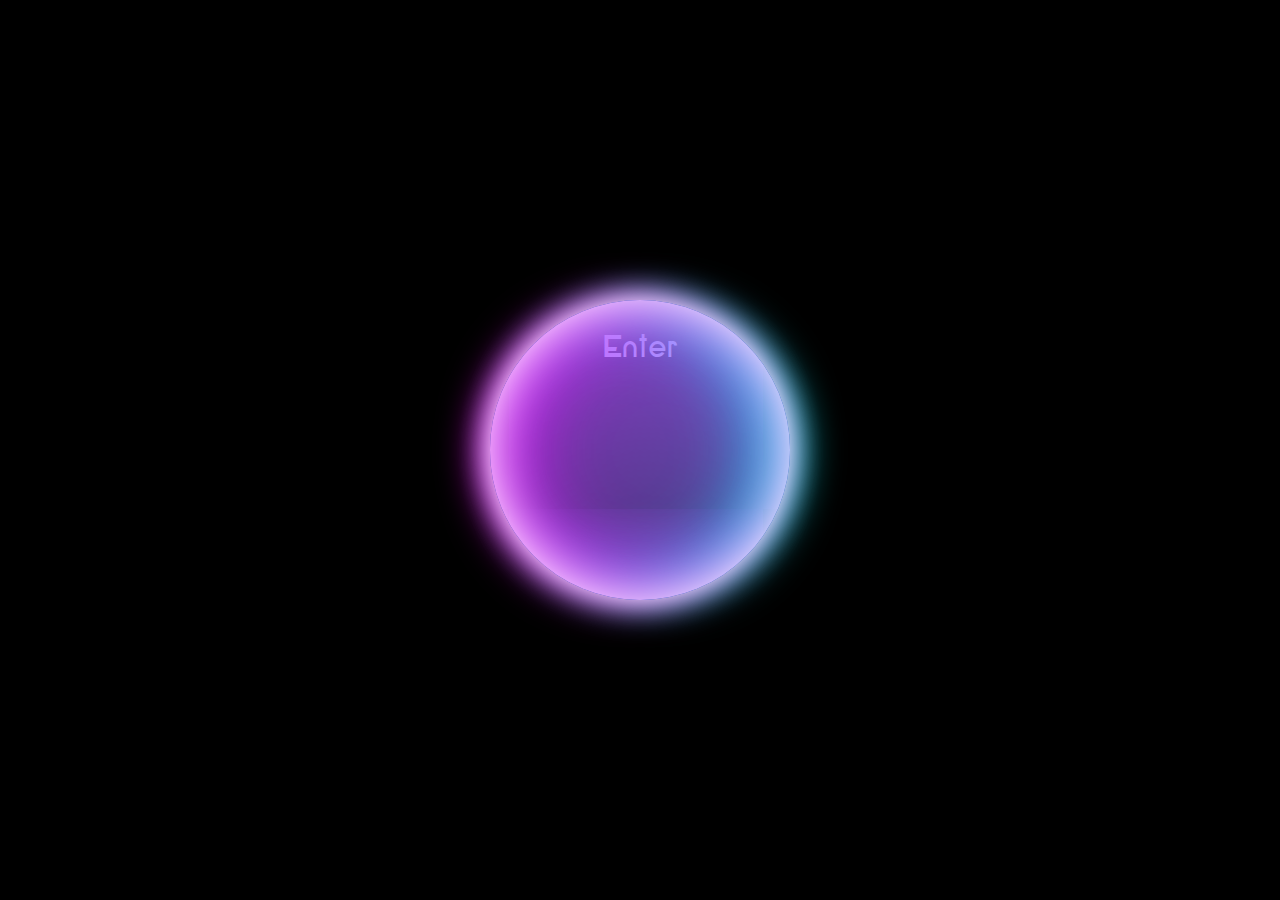
<file: index.html>
<!DOCTYPE html>
<html lang="en" dir="ltr">
  <head>
    <meta charset="utf-8">
    <title></title>
  </head>
  <link href="https://fonts.googleapis.com/css?family=Chango&display=swap" rel="stylesheet">
  <link rel="stylesheet" type="text/css" href="styles.css">
  <link href="animation.html">
  <script src="main.js"></script>
  <body>
  <div class="body">
    <div  onclick="enter()" class="container">
    </div></div>
    <div class="glow">
    <!-- <div class="text">SHAKIR HUB</div></div> -->
    <div class="enter">Enter</div>

  </body>
</html>
</file>
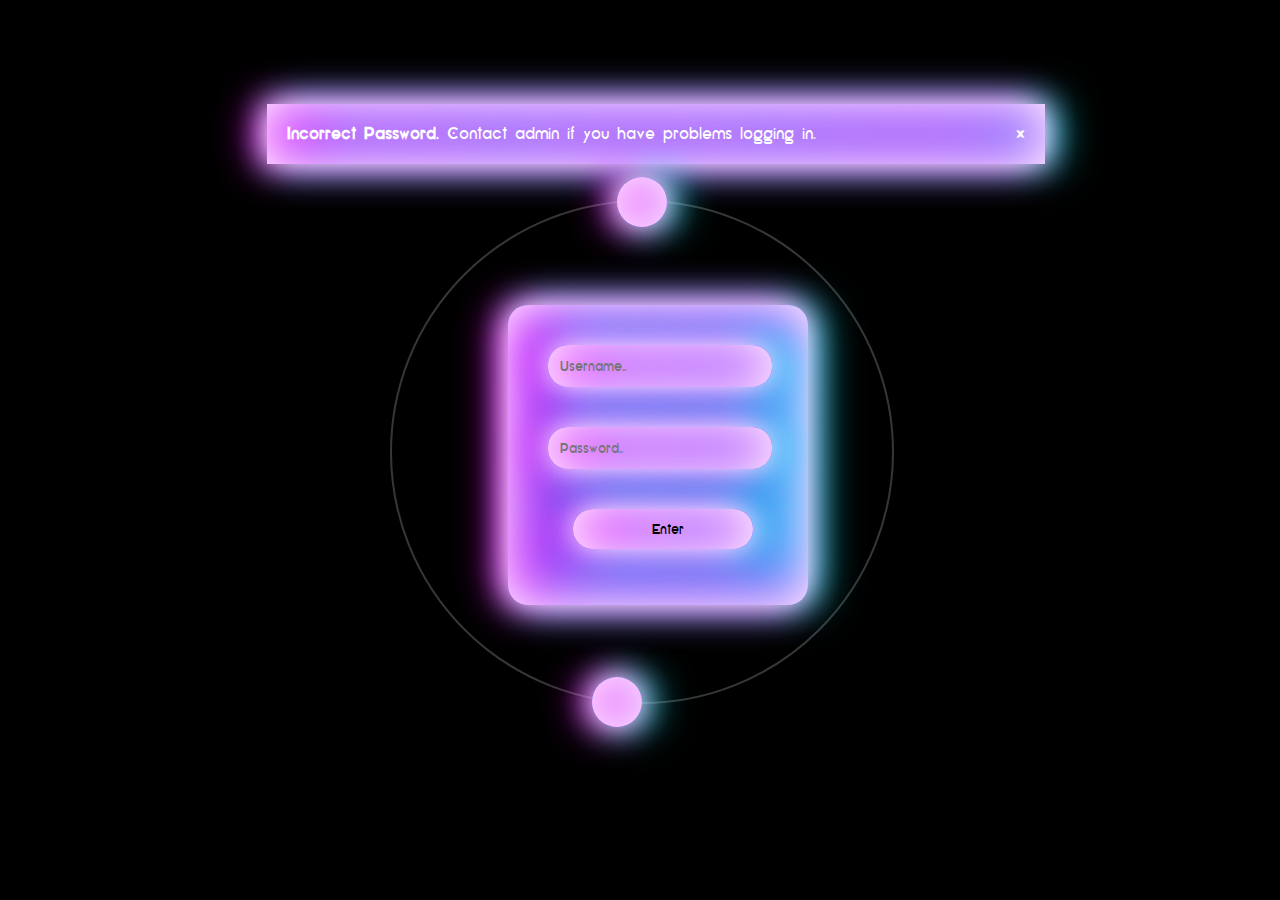
<file: animation.html>
<!DOCTYPE html>
<html lang="en" dir="ltr">
  <head>
    <meta charset="utf-8">
    <title></title>
  </head>
  <link rel="stylesheet" type="text/css" href="animation.css">
    <script src="main.js"></script>
  <body>
    <div id="sun">
      <form id="form">
    <input id="username" type="text" placeholder="Username.."></input>
    <input id="password" type="text" placeholder="Password.."></input>
    <button id="enterButton" onclick="clear()">Enter</button>
  </form>
  </div>

<div id="earth-orbit">
    <div id="earth"></div>
    <div id="earth2"></div>
    <div id="earth3"></div>
    <div id="earth4"></div>
    <div id="moon-orbit">
        <div class="moon-holder">
            <div id="moon"></div>
        </div>
    </div>
</div>

<div class="alert">
  <span class="closebtn" onclick="this.parentElement.style.display='none';">&times;</span>
  <strong>Incorrect Password.</strong> Contact admin if you have problems logging in.
</div>


  </body>
</html>
</file>
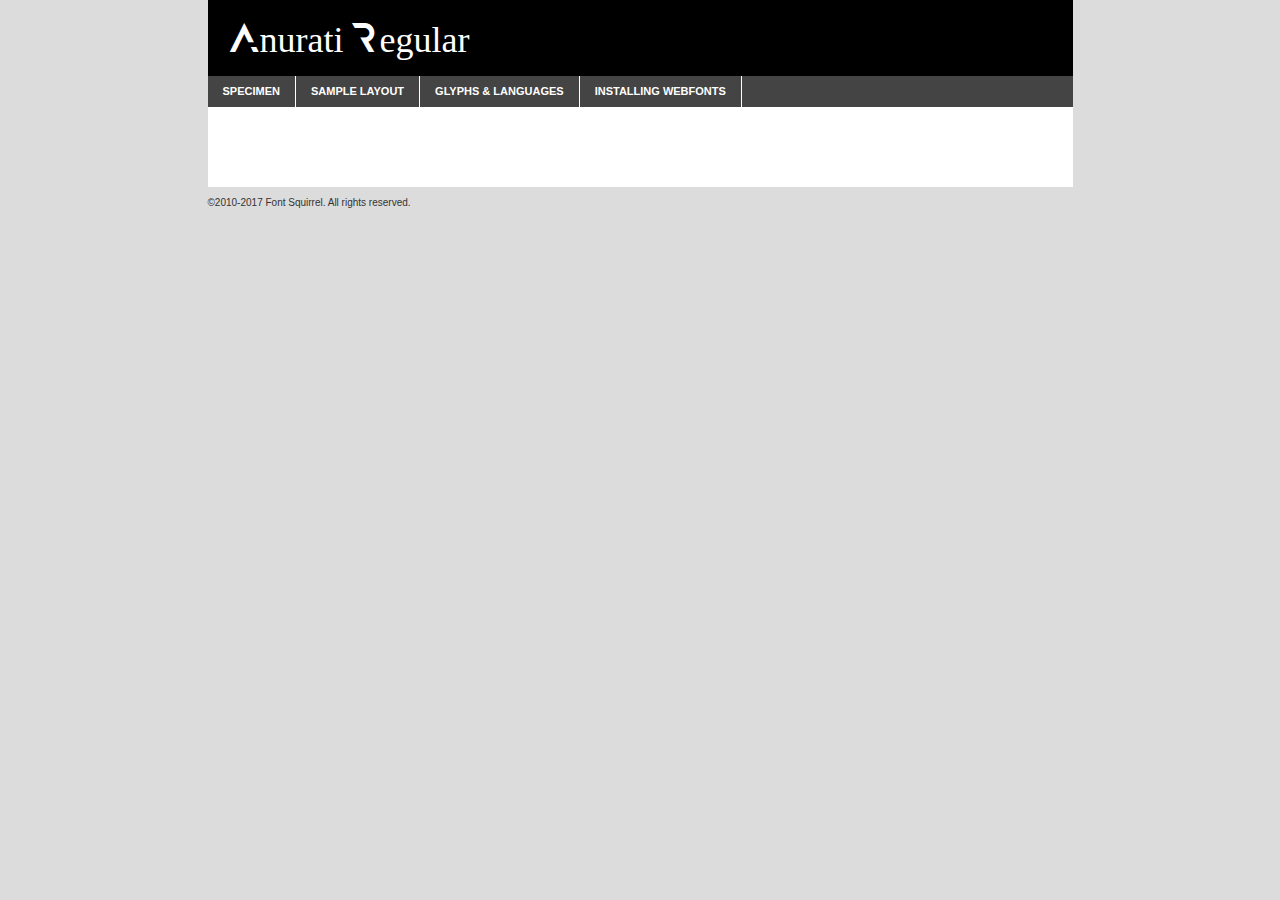
<file: Fonts/anurati-demo.html>
<!DOCTYPE html PUBLIC "-//W3C//DTD XHTML 1.0 Transitional//EN"
	"http://www.w3.org/TR/xhtml1/DTD/xhtml1-transitional.dtd">

<html xmlns="http://www.w3.org/1999/xhtml" xml:lang="en" lang="en">
<head>
	<meta http-equiv="Content-Type" content="text/html; charset=utf-8" />
	<script src="http://ajax.googleapis.com/ajax/libs/jquery/1.7.2/jquery.min.js" type="text/javascript" charset="utf-8"></script>
	<script type="text/javascript">
	(function($){$.fn.easyTabs=function(option){var param=jQuery.extend({fadeSpeed:"fast",defaultContent:1,activeClass:'active'},option);$(this).each(function(){var thisId="#"+this.id;if(param.defaultContent==''){param.defaultContent=1;}
	if(typeof param.defaultContent=="number")
	{var defaultTab=$(thisId+" .tabs li:eq("+(param.defaultContent-1)+") a").attr('href').substr(1);}else{var defaultTab=param.defaultContent;}
	$(thisId+" .tabs li a").each(function(){var tabToHide=$(this).attr('href').substr(1);$("#"+tabToHide).addClass('easytabs-tab-content');});hideAll();changeContent(defaultTab);function hideAll(){$(thisId+" .easytabs-tab-content").hide();}
	function changeContent(tabId){hideAll();$(thisId+" .tabs li").removeClass(param.activeClass);$(thisId+" .tabs li a[href=#"+tabId+"]").closest('li').addClass(param.activeClass);if(param.fadeSpeed!="none")
	{$(thisId+" #"+tabId).fadeIn(param.fadeSpeed);}else{$(thisId+" #"+tabId).show();}}
	$(thisId+" .tabs li").click(function(){var tabId=$(this).find('a').attr('href').substr(1);changeContent(tabId);return false;});});}})(jQuery);
	</script>
	<link rel="stylesheet" href="specimen_files/specimen_stylesheet.css" type="text/css" charset="utf-8" />
	<link rel="stylesheet" href="stylesheet.css" type="text/css" charset="utf-8" />

	<style type="text/css">
					body{
				font-family: 'anuratiregular';
							}
		</style>

	<title>Anurati Regular Specimen</title>
	
	
	<script type="text/javascript" charset="utf-8">
		$(document).ready(function() {
			$('#container').easyTabs({defaultContent:1});
		});
	</script>
</head>

<body>
<div id="container">
	<div id="header">
		Anurati Regular	</div>
	<ul class="tabs">
		<li><a href="#specimen">Specimen</a></li>
		<li><a href="#layout">Sample Layout</a></li>
				<li><a href="#glyphs">Glyphs &amp; Languages</a></li>
		<li><a href="#installing">Installing Webfonts</a></li>
		
	</ul>
	
	<div id="main_content">

		
			<div id="specimen">
		
				<div class="section">
					<div class="grid12 firstcol">
						<div class="huge">AaBb</div>
					</div>
				</div>
		
				<div class="section">
					<div class="glyph_range">A&#x200B;B&#x200b;C&#x200b;D&#x200b;E&#x200b;F&#x200b;G&#x200b;H&#x200b;I&#x200b;J&#x200b;K&#x200b;L&#x200b;M&#x200b;N&#x200b;O&#x200b;P&#x200b;Q&#x200b;R&#x200b;S&#x200b;T&#x200b;U&#x200b;V&#x200b;W&#x200b;X&#x200b;Y&#x200b;Z&#x200b;a&#x200b;b&#x200b;c&#x200b;d&#x200b;e&#x200b;f&#x200b;g&#x200b;h&#x200b;i&#x200b;j&#x200b;k&#x200b;l&#x200b;m&#x200b;n&#x200b;o&#x200b;p&#x200b;q&#x200b;r&#x200b;s&#x200b;t&#x200b;u&#x200b;v&#x200b;w&#x200b;x&#x200b;y&#x200b;z&#x200b;1&#x200b;2&#x200b;3&#x200b;4&#x200b;5&#x200b;6&#x200b;7&#x200b;8&#x200b;9&#x200b;0&#x200b;&amp;&#x200b;.&#x200b;,&#x200b;?&#x200b;!&#x200b;&#64;&#x200b;(&#x200b;)&#x200b;#&#x200b;$&#x200b;%&#x200b;*&#x200b;+&#x200b;-&#x200b;=&#x200b;:&#x200b;;</div>
				</div>
				<div class="section">
					<div class="grid12 firstcol">
						<table class="sample_table">
							<tr><td>10</td><td class="size10">abcdefghijklmnopqrstuvwxyzABCDEFGHIJKLMNOPQRSTUVWXYZ0123456789abcdefghijklmnopqrstuvwxyzABCDEFGHIJKLMNOPQRSTUVWXYZ0123456789abcdefghijklmnopqrstuvwxyzABCDEFGHIJKLMNOPQRSTUVWXYZ</td></tr>
							<tr><td>11</td><td class="size11">abcdefghijklmnopqrstuvwxyzABCDEFGHIJKLMNOPQRSTUVWXYZ0123456789abcdefghijklmnopqrstuvwxyzABCDEFGHIJKLMNOPQRSTUVWXYZ0123456789abcdefghijklmnopqrstuvwxyzABCDEFGHIJKLMNOPQRSTUVWXYZ</td></tr>
							<tr><td>12</td><td class="size12">abcdefghijklmnopqrstuvwxyzABCDEFGHIJKLMNOPQRSTUVWXYZ0123456789abcdefghijklmnopqrstuvwxyzABCDEFGHIJKLMNOPQRSTUVWXYZ0123456789abcdefghijklmnopqrstuvwxyzABCDEFGHIJKLMNOPQRSTUVWXYZ</td></tr>
							<tr><td>13</td><td class="size13">abcdefghijklmnopqrstuvwxyzABCDEFGHIJKLMNOPQRSTUVWXYZ0123456789abcdefghijklmnopqrstuvwxyzABCDEFGHIJKLMNOPQRSTUVWXYZ0123456789abcdefghijklmnopqrstuvwxyzABCDEFGHIJKLMNOPQRSTUVWXYZ</td></tr>
							<tr><td>14</td><td class="size14">abcdefghijklmnopqrstuvwxyzABCDEFGHIJKLMNOPQRSTUVWXYZ0123456789abcdefghijklmnopqrstuvwxyzABCDEFGHIJKLMNOPQRSTUVWXYZ0123456789abcdefghijklmnopqrstuvwxyzABCDEFGHIJKLMNOPQRSTUVWXYZ</td></tr>
							<tr><td>16</td><td class="size16">abcdefghijklmnopqrstuvwxyzABCDEFGHIJKLMNOPQRSTUVWXYZ0123456789abcdefghijklmnopqrstuvwxyzABCDEFGHIJKLMNOPQRSTUVWXYZ</td></tr>
							<tr><td>18</td><td class="size18">abcdefghijklmnopqrstuvwxyzABCDEFGHIJKLMNOPQRSTUVWXYZ0123456789abcdefghijklmnopqrstuvwxyzABCDEFGHIJKLMNOPQRSTUVWXYZ</td></tr>
							<tr><td>20</td><td class="size20">abcdefghijklmnopqrstuvwxyzABCDEFGHIJKLMNOPQRSTUVWXYZ0123456789abcdefghijklmnopqrstuvwxyzABCDEFGHIJKLMNOPQRSTUVWXYZ</td></tr>
							<tr><td>24</td><td class="size24">abcdefghijklmnopqrstuvwxyzABCDEFGHIJKLMNOPQRSTUVWXYZ0123456789abcdefghijklmnopqrstuvwxyzABCDEFGHIJKLMNOPQRSTUVWXYZ</td></tr>
							<tr><td>30</td><td class="size30">abcdefghijklmnopqrstuvwxyzABCDEFGHIJKLMNOPQRSTUVWXYZ0123456789abcdefghijklmnopqrstuvwxyzABCDEFGHIJKLMNOPQRSTUVWXYZ</td></tr>
							<tr><td>36</td><td class="size36">abcdefghijklmnopqrstuvwxyzABCDEFGHIJKLMNOPQRSTUVWXYZ0123456789abcdefghijklmnopqrstuvwxyzABCDEFGHIJKLMNOPQRSTUVWXYZ</td></tr>
							<tr><td>48</td><td class="size48">abcdefghijklmnopqrstuvwxyzABCDEFGHIJKLMNOPQRSTUVWXYZ0123456789abcdefghijklmnopqrstuvwxyzABCDEFGHIJKLMNOPQRSTUVWXYZ</td></tr>
							<tr><td>60</td><td class="size60">abcdefghijklmnopqrstuvwxyzABCDEFGHIJKLMNOPQRSTUVWXYZ0123456789abcdefghijklmnopqrstuvwxyzABCDEFGHIJKLMNOPQRSTUVWXYZ</td></tr>
							<tr><td>72</td><td class="size72">abcdefghijklmnopqrstuvwxyzABCDEFGHIJKLMNOPQRSTUVWXYZ0123456789abcdefghijklmnopqrstuvwxyzABCDEFGHIJKLMNOPQRSTUVWXYZ</td></tr>
							<tr><td>90</td><td class="size90">abcdefghijklmnopqrstuvwxyzABCDEFGHIJKLMNOPQRSTUVWXYZ0123456789abcdefghijklmnopqrstuvwxyzABCDEFGHIJKLMNOPQRSTUVWXYZ</td></tr>
						</table>
				
					</div>
			
				</div>
		
		
		
								<div class="section" id="bodycomparison">


										<div id="xheight">
				<div class="fontbody">&#x25FC;&#x25FC;&#x25FC;&#x25FC;&#x25FC;&#x25FC;&#x25FC;&#x25FC;&#x25FC;&#x25FC;&#x25FC;&#x25FC;&#x25FC;&#x25FC;&#x25FC;&#x25FC;&#x25FC;&#x25FC;&#x25FC;&#x25FC;&#x25FC;&#x25FC;&#x25FC;&#x25FC;&#x25FC;&#x25FC;&#x25FC;&#x25FC;&#x25FC;&#x25FC;&#x25FC;&#x25FC;&#x25FC;&#x25FC;&#x25FC;&#x25FC;&#x25FC;&#x25FC;&#x25FC;&#x25FC;&#x25FC;&#x25FC;&#x25FC;&#x25FC;&#x25FC;&#x25FC;&#x25FC;&#x25FC;&#x25FC;&#x25FC;&#x25FC;&#x25FC;&#x25FC;&#x25FC;&#x25FC;&#x25FC;&#x25FC;&#x25FC;&#x25FC;&#x25FC;&#x25FC;&#x25FC;&#x25FC;&#x25FC;&#x25FC;&#x25FC;&#x25FC;&#x25FC;&#x25FC;&#x25FC;&#x25FC;&#x25FC;&#x25FC;&#x25FC;&#x25FC;&#x25FC;&#x25FC;&#x25FC;&#x25FC;&#x25FC;&#x25FC;&#x25FC;&#x25FC;&#x25FC;&#x25FC;&#x25FC;&#x25FC;&#x25FC;&#x25FC;&#x25FC;&#x25FC;&#x25FC;&#x25FC;&#x25FC;&#x25FC;&#x25FC;&#x25FC;&#x25FC;&#x25FC;body</div><div class="arialbody">body</div><div class="verdanabody">body</div><div class="georgiabody">body</div></div>
										<div class="fontbody" style="z-index:1">
											body<span>Anurati Regular</span>
										</div>
										<div class="arialbody" style="z-index:1">
											body<span>Arial</span>
										</div>
										<div class="verdanabody" style="z-index:1">
											body<span>Verdana</span>
										</div>
										<div class="georgiabody" style="z-index:1">
											body<span>Georgia</span>
										</div>



								</div>
		
		
				<div class="section psample psample_row1" id="">
					
					<div class="grid2 firstcol">
						<p class="size10"><span>10.</span>Aenean lacinia bibendum nulla sed consectetur. Fusce dapibus, tellus ac cursus commodo, tortor mauris condimentum nibh, ut fermentum massa justo sit amet risus. Nullam id dolor id nibh ultricies vehicula ut id elit. Cum sociis natoque penatibus et magnis dis parturient montes, nascetur ridiculus mus. Nulla vitae elit libero, a pharetra augue.</p>
			
					</div>
					<div class="grid3">
						<p class="size11"><span>11.</span>Aenean lacinia bibendum nulla sed consectetur. Fusce dapibus, tellus ac cursus commodo, tortor mauris condimentum nibh, ut fermentum massa justo sit amet risus. Nullam id dolor id nibh ultricies vehicula ut id elit. Cum sociis natoque penatibus et magnis dis parturient montes, nascetur ridiculus mus. Nulla vitae elit libero, a pharetra augue.</p>
			
					</div>
					<div class="grid3">
						<p class="size12"><span>12.</span>Aenean lacinia bibendum nulla sed consectetur. Fusce dapibus, tellus ac cursus commodo, tortor mauris condimentum nibh, ut fermentum massa justo sit amet risus. Nullam id dolor id nibh ultricies vehicula ut id elit. Cum sociis natoque penatibus et magnis dis parturient montes, nascetur ridiculus mus. Nulla vitae elit libero, a pharetra augue.</p>
			
					</div>
					<div class="grid4">
						<p class="size13"><span>13.</span>Aenean lacinia bibendum nulla sed consectetur. Fusce dapibus, tellus ac cursus commodo, tortor mauris condimentum nibh, ut fermentum massa justo sit amet risus. Nullam id dolor id nibh ultricies vehicula ut id elit. Cum sociis natoque penatibus et magnis dis parturient montes, nascetur ridiculus mus. Nulla vitae elit libero, a pharetra augue.</p>
			
					</div>
					<div class="white_blend"></div>
					
				</div>
				<div class="section psample psample_row2" id="">
					<div class="grid3 firstcol">
						<p class="size14"><span>14.</span>Aenean lacinia bibendum nulla sed consectetur. Fusce dapibus, tellus ac cursus commodo, tortor mauris condimentum nibh, ut fermentum massa justo sit amet risus. Nullam id dolor id nibh ultricies vehicula ut id elit. Cum sociis natoque penatibus et magnis dis parturient montes, nascetur ridiculus mus. Nulla vitae elit libero, a pharetra augue.</p>
			
					</div>
					<div class="grid4">
						<p class="size16"><span>16.</span>Aenean lacinia bibendum nulla sed consectetur. Fusce dapibus, tellus ac cursus commodo, tortor mauris condimentum nibh, ut fermentum massa justo sit amet risus. Nullam id dolor id nibh ultricies vehicula ut id elit. Cum sociis natoque penatibus et magnis dis parturient montes, nascetur ridiculus mus. Nulla vitae elit libero, a pharetra augue.</p>
			
					</div>
					<div class="grid5">
						<p class="size18"><span>18.</span>Aenean lacinia bibendum nulla sed consectetur. Fusce dapibus, tellus ac cursus commodo, tortor mauris condimentum nibh, ut fermentum massa justo sit amet risus. Nullam id dolor id nibh ultricies vehicula ut id elit. Cum sociis natoque penatibus et magnis dis parturient montes, nascetur ridiculus mus. Nulla vitae elit libero, a pharetra augue.</p>
			
					</div>

					<div class="white_blend"></div>

				</div>
				
				<div class="section psample psample_row3" id="">
					<div class="grid5 firstcol">
						<p class="size20"><span>20.</span>Aenean lacinia bibendum nulla sed consectetur. Fusce dapibus, tellus ac cursus commodo, tortor mauris condimentum nibh, ut fermentum massa justo sit amet risus. Nullam id dolor id nibh ultricies vehicula ut id elit. Cum sociis natoque penatibus et magnis dis parturient montes, nascetur ridiculus mus. Nulla vitae elit libero, a pharetra augue.</p>
					</div>
					<div class="grid7">
						<p class="size24"><span>24.</span>Aenean lacinia bibendum nulla sed consectetur. Fusce dapibus, tellus ac cursus commodo, tortor mauris condimentum nibh, ut fermentum massa justo sit amet risus. Nullam id dolor id nibh ultricies vehicula ut id elit. Cum sociis natoque penatibus et magnis dis parturient montes, nascetur ridiculus mus. Nulla vitae elit libero, a pharetra augue.</p>
					</div>
					
					<div class="white_blend"></div>
					
				</div>
				
				<div class="section psample psample_row4" id="">
					<div class="grid12 firstcol">
						<p class="size30"><span>30.</span>Aenean lacinia bibendum nulla sed consectetur. Fusce dapibus, tellus ac cursus commodo, tortor mauris condimentum nibh, ut fermentum massa justo sit amet risus. Nullam id dolor id nibh ultricies vehicula ut id elit. Cum sociis natoque penatibus et magnis dis parturient montes, nascetur ridiculus mus. Nulla vitae elit libero, a pharetra augue.</p>
					</div>
					<div class="white_blend"></div>
					
				</div>
				
				
				
				<div class="section psample psample_row1 fullreverse">
					<div class="grid2 firstcol">
						<p class="size10"><span>10.</span>Aenean lacinia bibendum nulla sed consectetur. Fusce dapibus, tellus ac cursus commodo, tortor mauris condimentum nibh, ut fermentum massa justo sit amet risus. Nullam id dolor id nibh ultricies vehicula ut id elit. Cum sociis natoque penatibus et magnis dis parturient montes, nascetur ridiculus mus. Nulla vitae elit libero, a pharetra augue.</p>
			
					</div>
					<div class="grid3">
						<p class="size11"><span>11.</span>Aenean lacinia bibendum nulla sed consectetur. Fusce dapibus, tellus ac cursus commodo, tortor mauris condimentum nibh, ut fermentum massa justo sit amet risus. Nullam id dolor id nibh ultricies vehicula ut id elit. Cum sociis natoque penatibus et magnis dis parturient montes, nascetur ridiculus mus. Nulla vitae elit libero, a pharetra augue.</p>
			
					</div>
					<div class="grid3">
						<p class="size12"><span>12.</span>Aenean lacinia bibendum nulla sed consectetur. Fusce dapibus, tellus ac cursus commodo, tortor mauris condimentum nibh, ut fermentum massa justo sit amet risus. Nullam id dolor id nibh ultricies vehicula ut id elit. Cum sociis natoque penatibus et magnis dis parturient montes, nascetur ridiculus mus. Nulla vitae elit libero, a pharetra augue.</p>
			
					</div>
					<div class="grid4">
						<p class="size13"><span>13.</span>Aenean lacinia bibendum nulla sed consectetur. Fusce dapibus, tellus ac cursus commodo, tortor mauris condimentum nibh, ut fermentum massa justo sit amet risus. Nullam id dolor id nibh ultricies vehicula ut id elit. Cum sociis natoque penatibus et magnis dis parturient montes, nascetur ridiculus mus. Nulla vitae elit libero, a pharetra augue.</p>
			
					</div>
					<div class="black_blend"></div>
					
				</div>
				
				<div class="section psample psample_row2 fullreverse">
					<div class="grid3 firstcol">
						<p class="size14"><span>14.</span>Aenean lacinia bibendum nulla sed consectetur. Fusce dapibus, tellus ac cursus commodo, tortor mauris condimentum nibh, ut fermentum massa justo sit amet risus. Nullam id dolor id nibh ultricies vehicula ut id elit. Cum sociis natoque penatibus et magnis dis parturient montes, nascetur ridiculus mus. Nulla vitae elit libero, a pharetra augue.</p>
			
					</div>
					<div class="grid4">
						<p class="size16"><span>16.</span>Aenean lacinia bibendum nulla sed consectetur. Fusce dapibus, tellus ac cursus commodo, tortor mauris condimentum nibh, ut fermentum massa justo sit amet risus. Nullam id dolor id nibh ultricies vehicula ut id elit. Cum sociis natoque penatibus et magnis dis parturient montes, nascetur ridiculus mus. Nulla vitae elit libero, a pharetra augue.</p>
			
					</div>
					<div class="grid5">
						<p class="size18"><span>18.</span>Aenean lacinia bibendum nulla sed consectetur. Fusce dapibus, tellus ac cursus commodo, tortor mauris condimentum nibh, ut fermentum massa justo sit amet risus. Nullam id dolor id nibh ultricies vehicula ut id elit. Cum sociis natoque penatibus et magnis dis parturient montes, nascetur ridiculus mus. Nulla vitae elit libero, a pharetra augue.</p>
			
					</div>
					<div class="black_blend"></div>

				</div>
				
				<div class="section psample fullreverse psample_row3" id="">
					<div class="grid5 firstcol">
						<p class="size20"><span>20.</span>Aenean lacinia bibendum nulla sed consectetur. Fusce dapibus, tellus ac cursus commodo, tortor mauris condimentum nibh, ut fermentum massa justo sit amet risus. Nullam id dolor id nibh ultricies vehicula ut id elit. Cum sociis natoque penatibus et magnis dis parturient montes, nascetur ridiculus mus. Nulla vitae elit libero, a pharetra augue.</p>
					</div>
					<div class="grid7">
						<p class="size24"><span>24.</span>Aenean lacinia bibendum nulla sed consectetur. Fusce dapibus, tellus ac cursus commodo, tortor mauris condimentum nibh, ut fermentum massa justo sit amet risus. Nullam id dolor id nibh ultricies vehicula ut id elit. Cum sociis natoque penatibus et magnis dis parturient montes, nascetur ridiculus mus. Nulla vitae elit libero, a pharetra augue.</p>
					</div>
					
					<div class="black_blend"></div>
					
				</div>
				
				<div class="section psample fullreverse psample_row4" id="" style="border-bottom: 20px #000 solid;">
					<div class="grid12 firstcol">
						<p class="size30"><span>30.</span>Aenean lacinia bibendum nulla sed consectetur. Fusce dapibus, tellus ac cursus commodo, tortor mauris condimentum nibh, ut fermentum massa justo sit amet risus. Nullam id dolor id nibh ultricies vehicula ut id elit. Cum sociis natoque penatibus et magnis dis parturient montes, nascetur ridiculus mus. Nulla vitae elit libero, a pharetra augue.</p>
					</div>
					<div class="black_blend"></div>
					
				</div>
				
				
				
				
			</div>
			
			<div id="layout">
				
				<div class="section">
					
					<div class="grid12 firstcol">
						<h1>Lorem Ipsum Dolor</h1>
						<h2>Etiam porta sem malesuada magna mollis euismod</h2>
						
						<p class="byline">By <a href="#link">Aenean Lacinia</a></p>
					</div>
				</div>
				<div class="section">
					<div class="grid8 firstcol">
						<p class="large">Donec sed odio dui. Morbi leo risus, porta ac consectetur ac, vestibulum at eros. Fusce dapibus, tellus ac cursus commodo, tortor mauris condimentum nibh, ut fermentum massa justo sit amet risus. </p>

						
						<h3>Pellentesque ornare sem</h3>

						<p>Maecenas sed diam eget risus varius blandit sit amet non magna. Maecenas faucibus mollis interdum. Donec ullamcorper nulla non metus auctor fringilla. Nullam id dolor id nibh ultricies vehicula ut id elit. Nullam id dolor id nibh ultricies vehicula ut id elit. </p>

						<p>Aenean eu leo quam. Pellentesque ornare sem lacinia quam venenatis vestibulum. Lorem ipsum dolor sit amet, consectetur adipiscing elit. Cum sociis natoque penatibus et magnis dis parturient montes, nascetur ridiculus mus. </p>

						<p>Nulla vitae elit libero, a pharetra augue. Praesent commodo cursus magna, vel scelerisque nisl consectetur et. Aenean lacinia bibendum nulla sed consectetur. </p>

						<p>Nullam quis risus eget urna mollis ornare vel eu leo. Nullam quis risus eget urna mollis ornare vel eu leo. Maecenas sed diam eget risus varius blandit sit amet non magna. Donec ullamcorper nulla non metus auctor fringilla. </p>

						<h3>Cras mattis consectetur</h3>

						<p>Aenean eu leo quam. Pellentesque ornare sem lacinia quam venenatis vestibulum. Aenean lacinia bibendum nulla sed consectetur. Integer posuere erat a ante venenatis dapibus posuere velit aliquet. Cras mattis consectetur purus sit amet fermentum. </p>

						<p>Nullam id dolor id nibh ultricies vehicula ut id elit. Nullam quis risus eget urna mollis ornare vel eu leo. Cras mattis consectetur purus sit amet fermentum.</p>
					</div>
					
					<div class="grid4 sidebar">
						
						<div class="box reverse">
							<p class="last">Nullam quis risus eget urna mollis ornare vel eu leo. Donec ullamcorper nulla non metus auctor fringilla. Cras mattis consectetur purus sit amet fermentum. Sed posuere consectetur est at lobortis. Lorem ipsum dolor sit amet, consectetur adipiscing elit. </p>
						</div>
						
						<p class="caption">Maecenas sed diam eget risus varius.</p>

						<p>Vestibulum id ligula porta felis euismod semper. Integer posuere erat a ante venenatis dapibus posuere velit aliquet. Vestibulum id ligula porta felis euismod semper. Sed posuere consectetur est at lobortis. Maecenas sed diam eget risus varius blandit sit amet non magna. Fusce dapibus, tellus ac cursus commodo, tortor mauris condimentum nibh, ut fermentum massa justo sit amet risus. </p>

					

						<p>Duis mollis, est non commodo luctus, nisi erat porttitor ligula, eget lacinia odio sem nec elit. Aenean lacinia bibendum nulla sed consectetur. Vivamus sagittis lacus vel augue laoreet rutrum faucibus dolor auctor. Aenean lacinia bibendum nulla sed consectetur. Nullam quis risus eget urna mollis ornare vel eu leo. </p>

						<p>Praesent commodo cursus magna, vel scelerisque nisl consectetur et. Donec ullamcorper nulla non metus auctor fringilla. Maecenas faucibus mollis interdum. Fusce dapibus, tellus ac cursus commodo, tortor mauris condimentum nibh, ut fermentum massa justo sit amet risus. </p>

					</div>
				</div>
				
			</div>


			



		<div id="glyphs">
			<div class="section">
				<div class="grid12 firstcol">
			
				<h1>Language Support</h1>
				<p>The subset of Anurati Regular in this kit supports the following languages:<br />
			
									</p>
				<h1>Glyph Chart</h1>
				<p>The subset of Anurati Regular in this kit includes all the glyphs listed below. Unicode entities are included above each glyph to help you insert individual characters into your layout.</p>
				<div id="glyph_chart">
			
																				 <div><p>&amp;#32;</p>&#32;</div>
																				 <div><p>&amp;#33;</p>&#33;</div>
																				 <div><p>&amp;#38;</p>&#38;</div>
																				 <div><p>&amp;#43;</p>&#43;</div>
																				 <div><p>&amp;#47;</p>&#47;</div>
																				 <div><p>&amp;#65;</p>&#65;</div>
																				 <div><p>&amp;#66;</p>&#66;</div>
																				 <div><p>&amp;#67;</p>&#67;</div>
																				 <div><p>&amp;#68;</p>&#68;</div>
																				 <div><p>&amp;#69;</p>&#69;</div>
																				 <div><p>&amp;#70;</p>&#70;</div>
																				 <div><p>&amp;#71;</p>&#71;</div>
																				 <div><p>&amp;#72;</p>&#72;</div>
																				 <div><p>&amp;#73;</p>&#73;</div>
																				 <div><p>&amp;#74;</p>&#74;</div>
																				 <div><p>&amp;#75;</p>&#75;</div>
																				 <div><p>&amp;#76;</p>&#76;</div>
																				 <div><p>&amp;#77;</p>&#77;</div>
																				 <div><p>&amp;#78;</p>&#78;</div>
																				 <div><p>&amp;#79;</p>&#79;</div>
																				 <div><p>&amp;#80;</p>&#80;</div>
																				 <div><p>&amp;#81;</p>&#81;</div>
																				 <div><p>&amp;#82;</p>&#82;</div>
																				 <div><p>&amp;#83;</p>&#83;</div>
																				 <div><p>&amp;#84;</p>&#84;</div>
																				 <div><p>&amp;#85;</p>&#85;</div>
																				 <div><p>&amp;#86;</p>&#86;</div>
																				 <div><p>&amp;#87;</p>&#87;</div>
																				 <div><p>&amp;#88;</p>&#88;</div>
																				 <div><p>&amp;#89;</p>&#89;</div>
																				 <div><p>&amp;#90;</p>&#90;</div>
																				 <div><p>&amp;#91;</p>&#91;</div>
																				 <div><p>&amp;#92;</p>&#92;</div>
																				 <div><p>&amp;#93;</p>&#93;</div>
																				 <div><p>&amp;#126;</p>&#126;</div>
																				 <div><p>&amp;#160;</p>&#160;</div>
																				 <div><p>&amp;#8192;</p>&#8192;</div>
																				 <div><p>&amp;#8193;</p>&#8193;</div>
																				 <div><p>&amp;#8194;</p>&#8194;</div>
																				 <div><p>&amp;#8195;</p>&#8195;</div>
																				 <div><p>&amp;#8196;</p>&#8196;</div>
																				 <div><p>&amp;#8197;</p>&#8197;</div>
																				 <div><p>&amp;#8198;</p>&#8198;</div>
																				 <div><p>&amp;#8199;</p>&#8199;</div>
																				 <div><p>&amp;#8200;</p>&#8200;</div>
																				 <div><p>&amp;#8201;</p>&#8201;</div>
																				 <div><p>&amp;#8202;</p>&#8202;</div>
																				 <div><p>&amp;#8239;</p>&#8239;</div>
																				 <div><p>&amp;#8287;</p>&#8287;</div>
																				 <div><p>&amp;#9724;</p>&#9724;</div>
																																																</div>	
				</div>
		
		
			</div>
		</div>
		
		
		<div id="specs">
			
		</div>
	
		<div id="installing">
			<div class="section">
				<div class="grid7 firstcol">
					<h1>Installing Webfonts</h1>
					
					<p>Webfonts are supported by all major browser platforms but not all in the same way. There are currently four different font formats that must be included in order to target all browsers. This includes TTF, WOFF, EOT and SVG.</p>
					
					<h2>1. Upload your webfonts</h2>
					<p>You must upload your webfont kit to your website. They should be in or near the same directory as your CSS files.</p>
					
					<h2>2. Include the webfont stylesheet</h2>
					<p>A special CSS @font-face declaration helps the various browsers select the appropriate font it needs without causing you a bunch of headaches. Learn more about this syntax by reading the <a href="https://www.fontspring.com/blog/further-hardening-of-the-bulletproof-syntax">Fontspring blog post</a> about it. The code for it is as follows:</p>


<code>
@font-face{ 
	font-family: 'MyWebFont';
	src: url('WebFont.eot');
	src: url('WebFont.eot?#iefix') format('embedded-opentype'),
	     url('WebFont.woff') format('woff'),
	     url('WebFont.ttf') format('truetype'),
	     url('WebFont.svg#webfont') format('svg');
}
</code>

	<p>We've already gone ahead and generated the code for you. All you have to do is link to the stylesheet in your HTML, like this:</p>
	<code>&lt;link rel=&quot;stylesheet&quot; href=&quot;stylesheet.css&quot; type=&quot;text/css&quot; charset=&quot;utf-8&quot; /&gt;</code>

					<h2>3. Modify your own stylesheet</h2>
					<p>To take advantage of your new fonts, you must tell your stylesheet to use them. Look at the original @font-face declaration above and find the property called "font-family." The name linked there will be what you use to reference the font. Prepend that webfont name to the font stack in the "font-family" property, inside the selector you want to change. For example:</p>
<code>p { font-family: 'WebFont', Arial, sans-serif; }</code>

<h2>4. Test</h2>
<p>Getting webfonts to work cross-browser <em>can</em> be tricky. Use the information in the sidebar to help you if you find that fonts aren't loading in a particular browser.</p>
				</div>
				
				<div class="grid5 sidebar">
					<div class="box">
						<h2>Troubleshooting<br />Font-Face Problems</h2>
						<p>Having trouble getting your webfonts to load in your new website? Here are some tips to sort out what might be the problem.</p>

						<h3>Fonts not showing in any browser</h3>

						<p>This sounds like you need to work on the plumbing. You either did not upload the fonts to the correct directory, or you did not link the fonts properly in the CSS. If you've confirmed that all this is correct and you still have a problem, take a look at your .htaccess file and see if requests are getting intercepted.</p>

						<h3>Fonts not loading in iPhone or iPad</h3>

						<p>The most common problem here is that you are serving the fonts from an IIS server. IIS refuses to serve files that have unknown MIME types. If that is the case, you must set the MIME type for SVG to "image/svg+xml" in the server settings. Follow these instructions from Microsoft if you need help.</p>

						<h3>Fonts not loading in Firefox</h3>

						<p>The primary reason for this failure? You are still using a version Firefox older than 3.5. So upgrade already! If that isn't it, then you are very likely serving fonts from a different domain. Firefox requires that all font assets be served from the same domain. Lastly it is possible that you need to add WOFF to your list of MIME types (if you are serving via IIS.)</p>

						<h3>Fonts not loading in IE</h3>

						<p>Are you looking at Internet Explorer on an actual Windows machine or are you cheating by using a service like Adobe BrowserLab? Many of these screenshot services do not render @font-face for IE. Best to test it on a real machine.</p>

						<h3>Fonts not loading in IE9</h3>

						<p>IE9, like Firefox, requires that fonts be served from the same domain as the website. Make sure that is the case.</p>
					</div>
				</div>
			</div>
			
		</div>
	
	</div>
	<div id="footer">
		<p>&copy;2010-2017 Font Squirrel. All rights reserved.</p>
	</div>
</div>
</body>
</html>
</file>
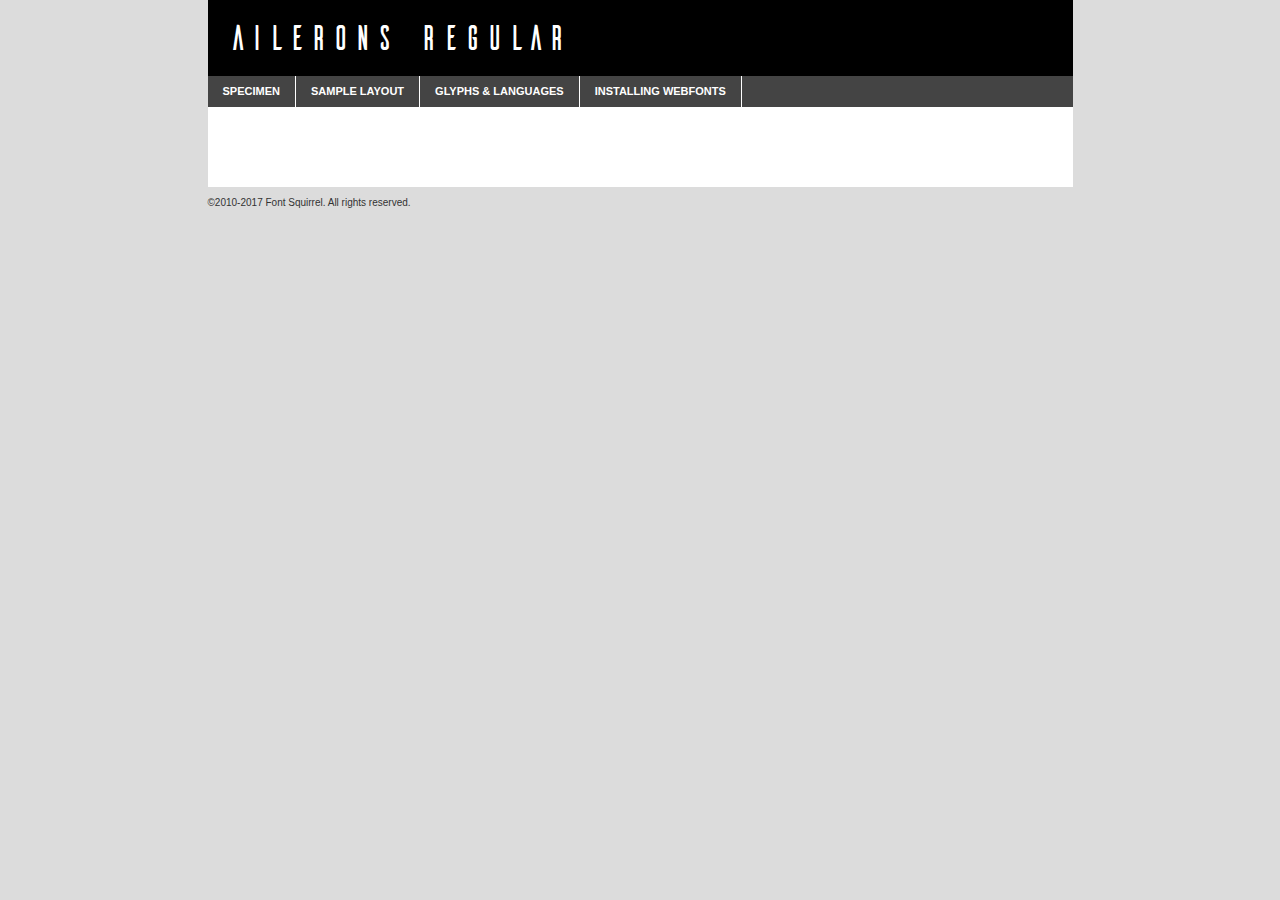
<file: Fonts/Al/ailerons-regular-demo.html>
<!DOCTYPE html PUBLIC "-//W3C//DTD XHTML 1.0 Transitional//EN"
	"http://www.w3.org/TR/xhtml1/DTD/xhtml1-transitional.dtd">

<html xmlns="http://www.w3.org/1999/xhtml" xml:lang="en" lang="en">
<head>
	<meta http-equiv="Content-Type" content="text/html; charset=utf-8" />
	<script src="http://ajax.googleapis.com/ajax/libs/jquery/1.7.2/jquery.min.js" type="text/javascript" charset="utf-8"></script>
	<script type="text/javascript">
	(function($){$.fn.easyTabs=function(option){var param=jQuery.extend({fadeSpeed:"fast",defaultContent:1,activeClass:'active'},option);$(this).each(function(){var thisId="#"+this.id;if(param.defaultContent==''){param.defaultContent=1;}
	if(typeof param.defaultContent=="number")
	{var defaultTab=$(thisId+" .tabs li:eq("+(param.defaultContent-1)+") a").attr('href').substr(1);}else{var defaultTab=param.defaultContent;}
	$(thisId+" .tabs li a").each(function(){var tabToHide=$(this).attr('href').substr(1);$("#"+tabToHide).addClass('easytabs-tab-content');});hideAll();changeContent(defaultTab);function hideAll(){$(thisId+" .easytabs-tab-content").hide();}
	function changeContent(tabId){hideAll();$(thisId+" .tabs li").removeClass(param.activeClass);$(thisId+" .tabs li a[href=#"+tabId+"]").closest('li').addClass(param.activeClass);if(param.fadeSpeed!="none")
	{$(thisId+" #"+tabId).fadeIn(param.fadeSpeed);}else{$(thisId+" #"+tabId).show();}}
	$(thisId+" .tabs li").click(function(){var tabId=$(this).find('a').attr('href').substr(1);changeContent(tabId);return false;});});}})(jQuery);
	</script>
	<link rel="stylesheet" href="specimen_files/specimen_stylesheet.css" type="text/css" charset="utf-8" />
	<link rel="stylesheet" href="stylesheet.css" type="text/css" charset="utf-8" />

	<style type="text/css">
					body{
				font-family: 'aileronsregular';
							}
		</style>

	<title>Ailerons Regular Specimen</title>
	
	
	<script type="text/javascript" charset="utf-8">
		$(document).ready(function() {
			$('#container').easyTabs({defaultContent:1});
		});
	</script>
</head>

<body>
<div id="container">
	<div id="header">
		Ailerons Regular	</div>
	<ul class="tabs">
		<li><a href="#specimen">Specimen</a></li>
		<li><a href="#layout">Sample Layout</a></li>
				<li><a href="#glyphs">Glyphs &amp; Languages</a></li>
		<li><a href="#installing">Installing Webfonts</a></li>
		
	</ul>
	
	<div id="main_content">

		
			<div id="specimen">
		
				<div class="section">
					<div class="grid12 firstcol">
						<div class="huge">AaBb</div>
					</div>
				</div>
		
				<div class="section">
					<div class="glyph_range">A&#x200B;B&#x200b;C&#x200b;D&#x200b;E&#x200b;F&#x200b;G&#x200b;H&#x200b;I&#x200b;J&#x200b;K&#x200b;L&#x200b;M&#x200b;N&#x200b;O&#x200b;P&#x200b;Q&#x200b;R&#x200b;S&#x200b;T&#x200b;U&#x200b;V&#x200b;W&#x200b;X&#x200b;Y&#x200b;Z&#x200b;a&#x200b;b&#x200b;c&#x200b;d&#x200b;e&#x200b;f&#x200b;g&#x200b;h&#x200b;i&#x200b;j&#x200b;k&#x200b;l&#x200b;m&#x200b;n&#x200b;o&#x200b;p&#x200b;q&#x200b;r&#x200b;s&#x200b;t&#x200b;u&#x200b;v&#x200b;w&#x200b;x&#x200b;y&#x200b;z&#x200b;1&#x200b;2&#x200b;3&#x200b;4&#x200b;5&#x200b;6&#x200b;7&#x200b;8&#x200b;9&#x200b;0&#x200b;&amp;&#x200b;.&#x200b;,&#x200b;?&#x200b;!&#x200b;&#64;&#x200b;(&#x200b;)&#x200b;#&#x200b;$&#x200b;%&#x200b;*&#x200b;+&#x200b;-&#x200b;=&#x200b;:&#x200b;;</div>
				</div>
				<div class="section">
					<div class="grid12 firstcol">
						<table class="sample_table">
							<tr><td>10</td><td class="size10">abcdefghijklmnopqrstuvwxyzABCDEFGHIJKLMNOPQRSTUVWXYZ0123456789abcdefghijklmnopqrstuvwxyzABCDEFGHIJKLMNOPQRSTUVWXYZ0123456789abcdefghijklmnopqrstuvwxyzABCDEFGHIJKLMNOPQRSTUVWXYZ</td></tr>
							<tr><td>11</td><td class="size11">abcdefghijklmnopqrstuvwxyzABCDEFGHIJKLMNOPQRSTUVWXYZ0123456789abcdefghijklmnopqrstuvwxyzABCDEFGHIJKLMNOPQRSTUVWXYZ0123456789abcdefghijklmnopqrstuvwxyzABCDEFGHIJKLMNOPQRSTUVWXYZ</td></tr>
							<tr><td>12</td><td class="size12">abcdefghijklmnopqrstuvwxyzABCDEFGHIJKLMNOPQRSTUVWXYZ0123456789abcdefghijklmnopqrstuvwxyzABCDEFGHIJKLMNOPQRSTUVWXYZ0123456789abcdefghijklmnopqrstuvwxyzABCDEFGHIJKLMNOPQRSTUVWXYZ</td></tr>
							<tr><td>13</td><td class="size13">abcdefghijklmnopqrstuvwxyzABCDEFGHIJKLMNOPQRSTUVWXYZ0123456789abcdefghijklmnopqrstuvwxyzABCDEFGHIJKLMNOPQRSTUVWXYZ0123456789abcdefghijklmnopqrstuvwxyzABCDEFGHIJKLMNOPQRSTUVWXYZ</td></tr>
							<tr><td>14</td><td class="size14">abcdefghijklmnopqrstuvwxyzABCDEFGHIJKLMNOPQRSTUVWXYZ0123456789abcdefghijklmnopqrstuvwxyzABCDEFGHIJKLMNOPQRSTUVWXYZ0123456789abcdefghijklmnopqrstuvwxyzABCDEFGHIJKLMNOPQRSTUVWXYZ</td></tr>
							<tr><td>16</td><td class="size16">abcdefghijklmnopqrstuvwxyzABCDEFGHIJKLMNOPQRSTUVWXYZ0123456789abcdefghijklmnopqrstuvwxyzABCDEFGHIJKLMNOPQRSTUVWXYZ</td></tr>
							<tr><td>18</td><td class="size18">abcdefghijklmnopqrstuvwxyzABCDEFGHIJKLMNOPQRSTUVWXYZ0123456789abcdefghijklmnopqrstuvwxyzABCDEFGHIJKLMNOPQRSTUVWXYZ</td></tr>
							<tr><td>20</td><td class="size20">abcdefghijklmnopqrstuvwxyzABCDEFGHIJKLMNOPQRSTUVWXYZ0123456789abcdefghijklmnopqrstuvwxyzABCDEFGHIJKLMNOPQRSTUVWXYZ</td></tr>
							<tr><td>24</td><td class="size24">abcdefghijklmnopqrstuvwxyzABCDEFGHIJKLMNOPQRSTUVWXYZ0123456789abcdefghijklmnopqrstuvwxyzABCDEFGHIJKLMNOPQRSTUVWXYZ</td></tr>
							<tr><td>30</td><td class="size30">abcdefghijklmnopqrstuvwxyzABCDEFGHIJKLMNOPQRSTUVWXYZ0123456789abcdefghijklmnopqrstuvwxyzABCDEFGHIJKLMNOPQRSTUVWXYZ</td></tr>
							<tr><td>36</td><td class="size36">abcdefghijklmnopqrstuvwxyzABCDEFGHIJKLMNOPQRSTUVWXYZ0123456789abcdefghijklmnopqrstuvwxyzABCDEFGHIJKLMNOPQRSTUVWXYZ</td></tr>
							<tr><td>48</td><td class="size48">abcdefghijklmnopqrstuvwxyzABCDEFGHIJKLMNOPQRSTUVWXYZ0123456789abcdefghijklmnopqrstuvwxyzABCDEFGHIJKLMNOPQRSTUVWXYZ</td></tr>
							<tr><td>60</td><td class="size60">abcdefghijklmnopqrstuvwxyzABCDEFGHIJKLMNOPQRSTUVWXYZ0123456789abcdefghijklmnopqrstuvwxyzABCDEFGHIJKLMNOPQRSTUVWXYZ</td></tr>
							<tr><td>72</td><td class="size72">abcdefghijklmnopqrstuvwxyzABCDEFGHIJKLMNOPQRSTUVWXYZ0123456789abcdefghijklmnopqrstuvwxyzABCDEFGHIJKLMNOPQRSTUVWXYZ</td></tr>
							<tr><td>90</td><td class="size90">abcdefghijklmnopqrstuvwxyzABCDEFGHIJKLMNOPQRSTUVWXYZ0123456789abcdefghijklmnopqrstuvwxyzABCDEFGHIJKLMNOPQRSTUVWXYZ</td></tr>
						</table>
				
					</div>
			
				</div>
		
		
		
								<div class="section" id="bodycomparison">


										<div id="xheight">
				<div class="fontbody">&#x25FC;&#x25FC;&#x25FC;&#x25FC;&#x25FC;&#x25FC;&#x25FC;&#x25FC;&#x25FC;&#x25FC;&#x25FC;&#x25FC;&#x25FC;&#x25FC;&#x25FC;&#x25FC;&#x25FC;&#x25FC;&#x25FC;&#x25FC;&#x25FC;&#x25FC;&#x25FC;&#x25FC;&#x25FC;&#x25FC;&#x25FC;&#x25FC;&#x25FC;&#x25FC;&#x25FC;&#x25FC;&#x25FC;&#x25FC;&#x25FC;&#x25FC;&#x25FC;&#x25FC;&#x25FC;&#x25FC;&#x25FC;&#x25FC;&#x25FC;&#x25FC;&#x25FC;&#x25FC;&#x25FC;&#x25FC;&#x25FC;&#x25FC;&#x25FC;&#x25FC;&#x25FC;&#x25FC;&#x25FC;&#x25FC;&#x25FC;&#x25FC;&#x25FC;&#x25FC;&#x25FC;&#x25FC;&#x25FC;&#x25FC;&#x25FC;&#x25FC;&#x25FC;&#x25FC;&#x25FC;&#x25FC;&#x25FC;&#x25FC;&#x25FC;&#x25FC;&#x25FC;&#x25FC;&#x25FC;&#x25FC;&#x25FC;&#x25FC;&#x25FC;&#x25FC;&#x25FC;&#x25FC;&#x25FC;&#x25FC;&#x25FC;&#x25FC;&#x25FC;&#x25FC;&#x25FC;&#x25FC;&#x25FC;&#x25FC;&#x25FC;&#x25FC;&#x25FC;&#x25FC;&#x25FC;body</div><div class="arialbody">body</div><div class="verdanabody">body</div><div class="georgiabody">body</div></div>
										<div class="fontbody" style="z-index:1">
											body<span>Ailerons Regular</span>
										</div>
										<div class="arialbody" style="z-index:1">
											body<span>Arial</span>
										</div>
										<div class="verdanabody" style="z-index:1">
											body<span>Verdana</span>
										</div>
										<div class="georgiabody" style="z-index:1">
											body<span>Georgia</span>
										</div>



								</div>
		
		
				<div class="section psample psample_row1" id="">
					
					<div class="grid2 firstcol">
						<p class="size10"><span>10.</span>Aenean lacinia bibendum nulla sed consectetur. Fusce dapibus, tellus ac cursus commodo, tortor mauris condimentum nibh, ut fermentum massa justo sit amet risus. Nullam id dolor id nibh ultricies vehicula ut id elit. Cum sociis natoque penatibus et magnis dis parturient montes, nascetur ridiculus mus. Nulla vitae elit libero, a pharetra augue.</p>
			
					</div>
					<div class="grid3">
						<p class="size11"><span>11.</span>Aenean lacinia bibendum nulla sed consectetur. Fusce dapibus, tellus ac cursus commodo, tortor mauris condimentum nibh, ut fermentum massa justo sit amet risus. Nullam id dolor id nibh ultricies vehicula ut id elit. Cum sociis natoque penatibus et magnis dis parturient montes, nascetur ridiculus mus. Nulla vitae elit libero, a pharetra augue.</p>
			
					</div>
					<div class="grid3">
						<p class="size12"><span>12.</span>Aenean lacinia bibendum nulla sed consectetur. Fusce dapibus, tellus ac cursus commodo, tortor mauris condimentum nibh, ut fermentum massa justo sit amet risus. Nullam id dolor id nibh ultricies vehicula ut id elit. Cum sociis natoque penatibus et magnis dis parturient montes, nascetur ridiculus mus. Nulla vitae elit libero, a pharetra augue.</p>
			
					</div>
					<div class="grid4">
						<p class="size13"><span>13.</span>Aenean lacinia bibendum nulla sed consectetur. Fusce dapibus, tellus ac cursus commodo, tortor mauris condimentum nibh, ut fermentum massa justo sit amet risus. Nullam id dolor id nibh ultricies vehicula ut id elit. Cum sociis natoque penatibus et magnis dis parturient montes, nascetur ridiculus mus. Nulla vitae elit libero, a pharetra augue.</p>
			
					</div>
					<div class="white_blend"></div>
					
				</div>
				<div class="section psample psample_row2" id="">
					<div class="grid3 firstcol">
						<p class="size14"><span>14.</span>Aenean lacinia bibendum nulla sed consectetur. Fusce dapibus, tellus ac cursus commodo, tortor mauris condimentum nibh, ut fermentum massa justo sit amet risus. Nullam id dolor id nibh ultricies vehicula ut id elit. Cum sociis natoque penatibus et magnis dis parturient montes, nascetur ridiculus mus. Nulla vitae elit libero, a pharetra augue.</p>
			
					</div>
					<div class="grid4">
						<p class="size16"><span>16.</span>Aenean lacinia bibendum nulla sed consectetur. Fusce dapibus, tellus ac cursus commodo, tortor mauris condimentum nibh, ut fermentum massa justo sit amet risus. Nullam id dolor id nibh ultricies vehicula ut id elit. Cum sociis natoque penatibus et magnis dis parturient montes, nascetur ridiculus mus. Nulla vitae elit libero, a pharetra augue.</p>
			
					</div>
					<div class="grid5">
						<p class="size18"><span>18.</span>Aenean lacinia bibendum nulla sed consectetur. Fusce dapibus, tellus ac cursus commodo, tortor mauris condimentum nibh, ut fermentum massa justo sit amet risus. Nullam id dolor id nibh ultricies vehicula ut id elit. Cum sociis natoque penatibus et magnis dis parturient montes, nascetur ridiculus mus. Nulla vitae elit libero, a pharetra augue.</p>
			
					</div>

					<div class="white_blend"></div>

				</div>
				
				<div class="section psample psample_row3" id="">
					<div class="grid5 firstcol">
						<p class="size20"><span>20.</span>Aenean lacinia bibendum nulla sed consectetur. Fusce dapibus, tellus ac cursus commodo, tortor mauris condimentum nibh, ut fermentum massa justo sit amet risus. Nullam id dolor id nibh ultricies vehicula ut id elit. Cum sociis natoque penatibus et magnis dis parturient montes, nascetur ridiculus mus. Nulla vitae elit libero, a pharetra augue.</p>
					</div>
					<div class="grid7">
						<p class="size24"><span>24.</span>Aenean lacinia bibendum nulla sed consectetur. Fusce dapibus, tellus ac cursus commodo, tortor mauris condimentum nibh, ut fermentum massa justo sit amet risus. Nullam id dolor id nibh ultricies vehicula ut id elit. Cum sociis natoque penatibus et magnis dis parturient montes, nascetur ridiculus mus. Nulla vitae elit libero, a pharetra augue.</p>
					</div>
					
					<div class="white_blend"></div>
					
				</div>
				
				<div class="section psample psample_row4" id="">
					<div class="grid12 firstcol">
						<p class="size30"><span>30.</span>Aenean lacinia bibendum nulla sed consectetur. Fusce dapibus, tellus ac cursus commodo, tortor mauris condimentum nibh, ut fermentum massa justo sit amet risus. Nullam id dolor id nibh ultricies vehicula ut id elit. Cum sociis natoque penatibus et magnis dis parturient montes, nascetur ridiculus mus. Nulla vitae elit libero, a pharetra augue.</p>
					</div>
					<div class="white_blend"></div>
					
				</div>
				
				
				
				<div class="section psample psample_row1 fullreverse">
					<div class="grid2 firstcol">
						<p class="size10"><span>10.</span>Aenean lacinia bibendum nulla sed consectetur. Fusce dapibus, tellus ac cursus commodo, tortor mauris condimentum nibh, ut fermentum massa justo sit amet risus. Nullam id dolor id nibh ultricies vehicula ut id elit. Cum sociis natoque penatibus et magnis dis parturient montes, nascetur ridiculus mus. Nulla vitae elit libero, a pharetra augue.</p>
			
					</div>
					<div class="grid3">
						<p class="size11"><span>11.</span>Aenean lacinia bibendum nulla sed consectetur. Fusce dapibus, tellus ac cursus commodo, tortor mauris condimentum nibh, ut fermentum massa justo sit amet risus. Nullam id dolor id nibh ultricies vehicula ut id elit. Cum sociis natoque penatibus et magnis dis parturient montes, nascetur ridiculus mus. Nulla vitae elit libero, a pharetra augue.</p>
			
					</div>
					<div class="grid3">
						<p class="size12"><span>12.</span>Aenean lacinia bibendum nulla sed consectetur. Fusce dapibus, tellus ac cursus commodo, tortor mauris condimentum nibh, ut fermentum massa justo sit amet risus. Nullam id dolor id nibh ultricies vehicula ut id elit. Cum sociis natoque penatibus et magnis dis parturient montes, nascetur ridiculus mus. Nulla vitae elit libero, a pharetra augue.</p>
			
					</div>
					<div class="grid4">
						<p class="size13"><span>13.</span>Aenean lacinia bibendum nulla sed consectetur. Fusce dapibus, tellus ac cursus commodo, tortor mauris condimentum nibh, ut fermentum massa justo sit amet risus. Nullam id dolor id nibh ultricies vehicula ut id elit. Cum sociis natoque penatibus et magnis dis parturient montes, nascetur ridiculus mus. Nulla vitae elit libero, a pharetra augue.</p>
			
					</div>
					<div class="black_blend"></div>
					
				</div>
				
				<div class="section psample psample_row2 fullreverse">
					<div class="grid3 firstcol">
						<p class="size14"><span>14.</span>Aenean lacinia bibendum nulla sed consectetur. Fusce dapibus, tellus ac cursus commodo, tortor mauris condimentum nibh, ut fermentum massa justo sit amet risus. Nullam id dolor id nibh ultricies vehicula ut id elit. Cum sociis natoque penatibus et magnis dis parturient montes, nascetur ridiculus mus. Nulla vitae elit libero, a pharetra augue.</p>
			
					</div>
					<div class="grid4">
						<p class="size16"><span>16.</span>Aenean lacinia bibendum nulla sed consectetur. Fusce dapibus, tellus ac cursus commodo, tortor mauris condimentum nibh, ut fermentum massa justo sit amet risus. Nullam id dolor id nibh ultricies vehicula ut id elit. Cum sociis natoque penatibus et magnis dis parturient montes, nascetur ridiculus mus. Nulla vitae elit libero, a pharetra augue.</p>
			
					</div>
					<div class="grid5">
						<p class="size18"><span>18.</span>Aenean lacinia bibendum nulla sed consectetur. Fusce dapibus, tellus ac cursus commodo, tortor mauris condimentum nibh, ut fermentum massa justo sit amet risus. Nullam id dolor id nibh ultricies vehicula ut id elit. Cum sociis natoque penatibus et magnis dis parturient montes, nascetur ridiculus mus. Nulla vitae elit libero, a pharetra augue.</p>
			
					</div>
					<div class="black_blend"></div>

				</div>
				
				<div class="section psample fullreverse psample_row3" id="">
					<div class="grid5 firstcol">
						<p class="size20"><span>20.</span>Aenean lacinia bibendum nulla sed consectetur. Fusce dapibus, tellus ac cursus commodo, tortor mauris condimentum nibh, ut fermentum massa justo sit amet risus. Nullam id dolor id nibh ultricies vehicula ut id elit. Cum sociis natoque penatibus et magnis dis parturient montes, nascetur ridiculus mus. Nulla vitae elit libero, a pharetra augue.</p>
					</div>
					<div class="grid7">
						<p class="size24"><span>24.</span>Aenean lacinia bibendum nulla sed consectetur. Fusce dapibus, tellus ac cursus commodo, tortor mauris condimentum nibh, ut fermentum massa justo sit amet risus. Nullam id dolor id nibh ultricies vehicula ut id elit. Cum sociis natoque penatibus et magnis dis parturient montes, nascetur ridiculus mus. Nulla vitae elit libero, a pharetra augue.</p>
					</div>
					
					<div class="black_blend"></div>
					
				</div>
				
				<div class="section psample fullreverse psample_row4" id="" style="border-bottom: 20px #000 solid;">
					<div class="grid12 firstcol">
						<p class="size30"><span>30.</span>Aenean lacinia bibendum nulla sed consectetur. Fusce dapibus, tellus ac cursus commodo, tortor mauris condimentum nibh, ut fermentum massa justo sit amet risus. Nullam id dolor id nibh ultricies vehicula ut id elit. Cum sociis natoque penatibus et magnis dis parturient montes, nascetur ridiculus mus. Nulla vitae elit libero, a pharetra augue.</p>
					</div>
					<div class="black_blend"></div>
					
				</div>
				
				
				
				
			</div>
			
			<div id="layout">
				
				<div class="section">
					
					<div class="grid12 firstcol">
						<h1>Lorem Ipsum Dolor</h1>
						<h2>Etiam porta sem malesuada magna mollis euismod</h2>
						
						<p class="byline">By <a href="#link">Aenean Lacinia</a></p>
					</div>
				</div>
				<div class="section">
					<div class="grid8 firstcol">
						<p class="large">Donec sed odio dui. Morbi leo risus, porta ac consectetur ac, vestibulum at eros. Fusce dapibus, tellus ac cursus commodo, tortor mauris condimentum nibh, ut fermentum massa justo sit amet risus. </p>

						
						<h3>Pellentesque ornare sem</h3>

						<p>Maecenas sed diam eget risus varius blandit sit amet non magna. Maecenas faucibus mollis interdum. Donec ullamcorper nulla non metus auctor fringilla. Nullam id dolor id nibh ultricies vehicula ut id elit. Nullam id dolor id nibh ultricies vehicula ut id elit. </p>

						<p>Aenean eu leo quam. Pellentesque ornare sem lacinia quam venenatis vestibulum. Lorem ipsum dolor sit amet, consectetur adipiscing elit. Cum sociis natoque penatibus et magnis dis parturient montes, nascetur ridiculus mus. </p>

						<p>Nulla vitae elit libero, a pharetra augue. Praesent commodo cursus magna, vel scelerisque nisl consectetur et. Aenean lacinia bibendum nulla sed consectetur. </p>

						<p>Nullam quis risus eget urna mollis ornare vel eu leo. Nullam quis risus eget urna mollis ornare vel eu leo. Maecenas sed diam eget risus varius blandit sit amet non magna. Donec ullamcorper nulla non metus auctor fringilla. </p>

						<h3>Cras mattis consectetur</h3>

						<p>Aenean eu leo quam. Pellentesque ornare sem lacinia quam venenatis vestibulum. Aenean lacinia bibendum nulla sed consectetur. Integer posuere erat a ante venenatis dapibus posuere velit aliquet. Cras mattis consectetur purus sit amet fermentum. </p>

						<p>Nullam id dolor id nibh ultricies vehicula ut id elit. Nullam quis risus eget urna mollis ornare vel eu leo. Cras mattis consectetur purus sit amet fermentum.</p>
					</div>
					
					<div class="grid4 sidebar">
						
						<div class="box reverse">
							<p class="last">Nullam quis risus eget urna mollis ornare vel eu leo. Donec ullamcorper nulla non metus auctor fringilla. Cras mattis consectetur purus sit amet fermentum. Sed posuere consectetur est at lobortis. Lorem ipsum dolor sit amet, consectetur adipiscing elit. </p>
						</div>
						
						<p class="caption">Maecenas sed diam eget risus varius.</p>

						<p>Vestibulum id ligula porta felis euismod semper. Integer posuere erat a ante venenatis dapibus posuere velit aliquet. Vestibulum id ligula porta felis euismod semper. Sed posuere consectetur est at lobortis. Maecenas sed diam eget risus varius blandit sit amet non magna. Fusce dapibus, tellus ac cursus commodo, tortor mauris condimentum nibh, ut fermentum massa justo sit amet risus. </p>

					

						<p>Duis mollis, est non commodo luctus, nisi erat porttitor ligula, eget lacinia odio sem nec elit. Aenean lacinia bibendum nulla sed consectetur. Vivamus sagittis lacus vel augue laoreet rutrum faucibus dolor auctor. Aenean lacinia bibendum nulla sed consectetur. Nullam quis risus eget urna mollis ornare vel eu leo. </p>

						<p>Praesent commodo cursus magna, vel scelerisque nisl consectetur et. Donec ullamcorper nulla non metus auctor fringilla. Maecenas faucibus mollis interdum. Fusce dapibus, tellus ac cursus commodo, tortor mauris condimentum nibh, ut fermentum massa justo sit amet risus. </p>

					</div>
				</div>
				
			</div>


			



		<div id="glyphs">
			<div class="section">
				<div class="grid12 firstcol">
			
				<h1>Language Support</h1>
				<p>The subset of Ailerons Regular in this kit supports the following languages:<br />
			
					Basque, Breton, Chamorro, English, Galician, Italian, Malagasy, Portuguese, Spanish, Alsatian, Aragonese, Arapaho, Arrernte, Asturian, Bislama, Cebuano, Corsican, Fijian, French_creole, Gilbertese, Haitian_creole, Hiligaynon, Hmong, Hopi, Ibanag, Iloko_ilokano, Indonesian, Interglossa_glosa, Interlingua, Irish_gaelic, Lojban, Lombard, Manx, Mohawk, Norfolk_pitcairnese, Occitan, Oromo, Pangasinan, Papiamento, Potawatomi, Romansh, Rotokas, Sardinian, Scots_gaelic, Seychelles_creole, Shona, Somali, Southern_ndebele, Swahili, Swati_swazi, Tagalog_filipino_pilipino, Tetum, Tok_pisin, Uyghur_latinized, Volapuk, Warlpiri, Xhosa, Zulu, Latinbasic, Demo				</p>
				<h1>Glyph Chart</h1>
				<p>The subset of Ailerons Regular in this kit includes all the glyphs listed below. Unicode entities are included above each glyph to help you insert individual characters into your layout.</p>
				<div id="glyph_chart">
			
																				 <div><p>&amp;#32;</p>&#32;</div>
																				 <div><p>&amp;#33;</p>&#33;</div>
																				 <div><p>&amp;#34;</p>&#34;</div>
																				 <div><p>&amp;#35;</p>&#35;</div>
																				 <div><p>&amp;#36;</p>&#36;</div>
																				 <div><p>&amp;#37;</p>&#37;</div>
																				 <div><p>&amp;#38;</p>&#38;</div>
																				 <div><p>&amp;#39;</p>&#39;</div>
																				 <div><p>&amp;#40;</p>&#40;</div>
																				 <div><p>&amp;#41;</p>&#41;</div>
																				 <div><p>&amp;#43;</p>&#43;</div>
																				 <div><p>&amp;#44;</p>&#44;</div>
																				 <div><p>&amp;#45;</p>&#45;</div>
																				 <div><p>&amp;#46;</p>&#46;</div>
																				 <div><p>&amp;#47;</p>&#47;</div>
																				 <div><p>&amp;#48;</p>&#48;</div>
																				 <div><p>&amp;#49;</p>&#49;</div>
																				 <div><p>&amp;#50;</p>&#50;</div>
																				 <div><p>&amp;#51;</p>&#51;</div>
																				 <div><p>&amp;#52;</p>&#52;</div>
																				 <div><p>&amp;#53;</p>&#53;</div>
																				 <div><p>&amp;#54;</p>&#54;</div>
																				 <div><p>&amp;#55;</p>&#55;</div>
																				 <div><p>&amp;#56;</p>&#56;</div>
																				 <div><p>&amp;#57;</p>&#57;</div>
																				 <div><p>&amp;#58;</p>&#58;</div>
																				 <div><p>&amp;#59;</p>&#59;</div>
																				 <div><p>&amp;#61;</p>&#61;</div>
																				 <div><p>&amp;#63;</p>&#63;</div>
																				 <div><p>&amp;#64;</p>&#64;</div>
																				 <div><p>&amp;#65;</p>&#65;</div>
																				 <div><p>&amp;#66;</p>&#66;</div>
																				 <div><p>&amp;#67;</p>&#67;</div>
																				 <div><p>&amp;#68;</p>&#68;</div>
																				 <div><p>&amp;#69;</p>&#69;</div>
																				 <div><p>&amp;#70;</p>&#70;</div>
																				 <div><p>&amp;#71;</p>&#71;</div>
																				 <div><p>&amp;#72;</p>&#72;</div>
																				 <div><p>&amp;#73;</p>&#73;</div>
																				 <div><p>&amp;#74;</p>&#74;</div>
																				 <div><p>&amp;#75;</p>&#75;</div>
																				 <div><p>&amp;#76;</p>&#76;</div>
																				 <div><p>&amp;#77;</p>&#77;</div>
																				 <div><p>&amp;#78;</p>&#78;</div>
																				 <div><p>&amp;#79;</p>&#79;</div>
																				 <div><p>&amp;#80;</p>&#80;</div>
																				 <div><p>&amp;#81;</p>&#81;</div>
																				 <div><p>&amp;#82;</p>&#82;</div>
																				 <div><p>&amp;#83;</p>&#83;</div>
																				 <div><p>&amp;#84;</p>&#84;</div>
																				 <div><p>&amp;#85;</p>&#85;</div>
																				 <div><p>&amp;#86;</p>&#86;</div>
																				 <div><p>&amp;#87;</p>&#87;</div>
																				 <div><p>&amp;#88;</p>&#88;</div>
																				 <div><p>&amp;#89;</p>&#89;</div>
																				 <div><p>&amp;#90;</p>&#90;</div>
																				 <div><p>&amp;#91;</p>&#91;</div>
																				 <div><p>&amp;#92;</p>&#92;</div>
																				 <div><p>&amp;#93;</p>&#93;</div>
																				 <div><p>&amp;#95;</p>&#95;</div>
																				 <div><p>&amp;#96;</p>&#96;</div>
																				 <div><p>&amp;#97;</p>&#97;</div>
																				 <div><p>&amp;#98;</p>&#98;</div>
																				 <div><p>&amp;#99;</p>&#99;</div>
																				 <div><p>&amp;#100;</p>&#100;</div>
																				 <div><p>&amp;#101;</p>&#101;</div>
																				 <div><p>&amp;#102;</p>&#102;</div>
																				 <div><p>&amp;#103;</p>&#103;</div>
																				 <div><p>&amp;#104;</p>&#104;</div>
																				 <div><p>&amp;#105;</p>&#105;</div>
																				 <div><p>&amp;#106;</p>&#106;</div>
																				 <div><p>&amp;#107;</p>&#107;</div>
																				 <div><p>&amp;#108;</p>&#108;</div>
																				 <div><p>&amp;#109;</p>&#109;</div>
																				 <div><p>&amp;#110;</p>&#110;</div>
																				 <div><p>&amp;#111;</p>&#111;</div>
																				 <div><p>&amp;#112;</p>&#112;</div>
																				 <div><p>&amp;#113;</p>&#113;</div>
																				 <div><p>&amp;#114;</p>&#114;</div>
																				 <div><p>&amp;#115;</p>&#115;</div>
																				 <div><p>&amp;#116;</p>&#116;</div>
																				 <div><p>&amp;#117;</p>&#117;</div>
																				 <div><p>&amp;#118;</p>&#118;</div>
																				 <div><p>&amp;#119;</p>&#119;</div>
																				 <div><p>&amp;#120;</p>&#120;</div>
																				 <div><p>&amp;#121;</p>&#121;</div>
																				 <div><p>&amp;#122;</p>&#122;</div>
																				 <div><p>&amp;#160;</p>&#160;</div>
																				 <div><p>&amp;#161;</p>&#161;</div>
																				 <div><p>&amp;#162;</p>&#162;</div>
																				 <div><p>&amp;#163;</p>&#163;</div>
																				 <div><p>&amp;#173;</p>&#173;</div>
																				 <div><p>&amp;#180;</p>&#180;</div>
																				 <div><p>&amp;#183;</p>&#183;</div>
																				 <div><p>&amp;#184;</p>&#184;</div>
																				 <div><p>&amp;#191;</p>&#191;</div>
																				 <div><p>&amp;#192;</p>&#192;</div>
																				 <div><p>&amp;#193;</p>&#193;</div>
																				 <div><p>&amp;#194;</p>&#194;</div>
																				 <div><p>&amp;#195;</p>&#195;</div>
																				 <div><p>&amp;#196;</p>&#196;</div>
																				 <div><p>&amp;#199;</p>&#199;</div>
																				 <div><p>&amp;#200;</p>&#200;</div>
																				 <div><p>&amp;#201;</p>&#201;</div>
																				 <div><p>&amp;#202;</p>&#202;</div>
																				 <div><p>&amp;#204;</p>&#204;</div>
																				 <div><p>&amp;#205;</p>&#205;</div>
																				 <div><p>&amp;#206;</p>&#206;</div>
																				 <div><p>&amp;#208;</p>&#208;</div>
																				 <div><p>&amp;#209;</p>&#209;</div>
																				 <div><p>&amp;#210;</p>&#210;</div>
																				 <div><p>&amp;#211;</p>&#211;</div>
																				 <div><p>&amp;#212;</p>&#212;</div>
																				 <div><p>&amp;#213;</p>&#213;</div>
																				 <div><p>&amp;#214;</p>&#214;</div>
																				 <div><p>&amp;#217;</p>&#217;</div>
																				 <div><p>&amp;#218;</p>&#218;</div>
																				 <div><p>&amp;#219;</p>&#219;</div>
																				 <div><p>&amp;#220;</p>&#220;</div>
																				 <div><p>&amp;#224;</p>&#224;</div>
																				 <div><p>&amp;#225;</p>&#225;</div>
																				 <div><p>&amp;#226;</p>&#226;</div>
																				 <div><p>&amp;#227;</p>&#227;</div>
																				 <div><p>&amp;#228;</p>&#228;</div>
																				 <div><p>&amp;#231;</p>&#231;</div>
																				 <div><p>&amp;#232;</p>&#232;</div>
																				 <div><p>&amp;#233;</p>&#233;</div>
																				 <div><p>&amp;#234;</p>&#234;</div>
																				 <div><p>&amp;#236;</p>&#236;</div>
																				 <div><p>&amp;#237;</p>&#237;</div>
																				 <div><p>&amp;#238;</p>&#238;</div>
																				 <div><p>&amp;#240;</p>&#240;</div>
																				 <div><p>&amp;#241;</p>&#241;</div>
																				 <div><p>&amp;#242;</p>&#242;</div>
																				 <div><p>&amp;#243;</p>&#243;</div>
																				 <div><p>&amp;#244;</p>&#244;</div>
																				 <div><p>&amp;#245;</p>&#245;</div>
																				 <div><p>&amp;#246;</p>&#246;</div>
																				 <div><p>&amp;#249;</p>&#249;</div>
																				 <div><p>&amp;#250;</p>&#250;</div>
																				 <div><p>&amp;#251;</p>&#251;</div>
																				 <div><p>&amp;#252;</p>&#252;</div>
																				 <div><p>&amp;#710;</p>&#710;</div>
																				 <div><p>&amp;#732;</p>&#732;</div>
																				 <div><p>&amp;#8192;</p>&#8192;</div>
																				 <div><p>&amp;#8193;</p>&#8193;</div>
																				 <div><p>&amp;#8194;</p>&#8194;</div>
																				 <div><p>&amp;#8195;</p>&#8195;</div>
																				 <div><p>&amp;#8196;</p>&#8196;</div>
																				 <div><p>&amp;#8197;</p>&#8197;</div>
																				 <div><p>&amp;#8198;</p>&#8198;</div>
																				 <div><p>&amp;#8199;</p>&#8199;</div>
																				 <div><p>&amp;#8200;</p>&#8200;</div>
																				 <div><p>&amp;#8201;</p>&#8201;</div>
																				 <div><p>&amp;#8202;</p>&#8202;</div>
																				 <div><p>&amp;#8208;</p>&#8208;</div>
																				 <div><p>&amp;#8209;</p>&#8209;</div>
																				 <div><p>&amp;#8210;</p>&#8210;</div>
																				 <div><p>&amp;#8211;</p>&#8211;</div>
																				 <div><p>&amp;#8212;</p>&#8212;</div>
																				 <div><p>&amp;#8216;</p>&#8216;</div>
																				 <div><p>&amp;#8217;</p>&#8217;</div>
																				 <div><p>&amp;#8218;</p>&#8218;</div>
																				 <div><p>&amp;#8220;</p>&#8220;</div>
																				 <div><p>&amp;#8221;</p>&#8221;</div>
																				 <div><p>&amp;#8222;</p>&#8222;</div>
																				 <div><p>&amp;#8226;</p>&#8226;</div>
																				 <div><p>&amp;#8239;</p>&#8239;</div>
																				 <div><p>&amp;#8287;</p>&#8287;</div>
																				 <div><p>&amp;#8364;</p>&#8364;</div>
																				 <div><p>&amp;#8482;</p>&#8482;</div>
																				 <div><p>&amp;#9724;</p>&#9724;</div>
																																																</div>	
				</div>
		
		
			</div>
		</div>
		
		
		<div id="specs">
			
		</div>
	
		<div id="installing">
			<div class="section">
				<div class="grid7 firstcol">
					<h1>Installing Webfonts</h1>
					
					<p>Webfonts are supported by all major browser platforms but not all in the same way. There are currently four different font formats that must be included in order to target all browsers. This includes TTF, WOFF, EOT and SVG.</p>
					
					<h2>1. Upload your webfonts</h2>
					<p>You must upload your webfont kit to your website. They should be in or near the same directory as your CSS files.</p>
					
					<h2>2. Include the webfont stylesheet</h2>
					<p>A special CSS @font-face declaration helps the various browsers select the appropriate font it needs without causing you a bunch of headaches. Learn more about this syntax by reading the <a href="https://www.fontspring.com/blog/further-hardening-of-the-bulletproof-syntax">Fontspring blog post</a> about it. The code for it is as follows:</p>


<code>
@font-face{ 
	font-family: 'MyWebFont';
	src: url('WebFont.eot');
	src: url('WebFont.eot?#iefix') format('embedded-opentype'),
	     url('WebFont.woff') format('woff'),
	     url('WebFont.ttf') format('truetype'),
	     url('WebFont.svg#webfont') format('svg');
}
</code>

	<p>We've already gone ahead and generated the code for you. All you have to do is link to the stylesheet in your HTML, like this:</p>
	<code>&lt;link rel=&quot;stylesheet&quot; href=&quot;stylesheet.css&quot; type=&quot;text/css&quot; charset=&quot;utf-8&quot; /&gt;</code>

					<h2>3. Modify your own stylesheet</h2>
					<p>To take advantage of your new fonts, you must tell your stylesheet to use them. Look at the original @font-face declaration above and find the property called "font-family." The name linked there will be what you use to reference the font. Prepend that webfont name to the font stack in the "font-family" property, inside the selector you want to change. For example:</p>
<code>p { font-family: 'WebFont', Arial, sans-serif; }</code>

<h2>4. Test</h2>
<p>Getting webfonts to work cross-browser <em>can</em> be tricky. Use the information in the sidebar to help you if you find that fonts aren't loading in a particular browser.</p>
				</div>
				
				<div class="grid5 sidebar">
					<div class="box">
						<h2>Troubleshooting<br />Font-Face Problems</h2>
						<p>Having trouble getting your webfonts to load in your new website? Here are some tips to sort out what might be the problem.</p>

						<h3>Fonts not showing in any browser</h3>

						<p>This sounds like you need to work on the plumbing. You either did not upload the fonts to the correct directory, or you did not link the fonts properly in the CSS. If you've confirmed that all this is correct and you still have a problem, take a look at your .htaccess file and see if requests are getting intercepted.</p>

						<h3>Fonts not loading in iPhone or iPad</h3>

						<p>The most common problem here is that you are serving the fonts from an IIS server. IIS refuses to serve files that have unknown MIME types. If that is the case, you must set the MIME type for SVG to "image/svg+xml" in the server settings. Follow these instructions from Microsoft if you need help.</p>

						<h3>Fonts not loading in Firefox</h3>

						<p>The primary reason for this failure? You are still using a version Firefox older than 3.5. So upgrade already! If that isn't it, then you are very likely serving fonts from a different domain. Firefox requires that all font assets be served from the same domain. Lastly it is possible that you need to add WOFF to your list of MIME types (if you are serving via IIS.)</p>

						<h3>Fonts not loading in IE</h3>

						<p>Are you looking at Internet Explorer on an actual Windows machine or are you cheating by using a service like Adobe BrowserLab? Many of these screenshot services do not render @font-face for IE. Best to test it on a real machine.</p>

						<h3>Fonts not loading in IE9</h3>

						<p>IE9, like Firefox, requires that fonts be served from the same domain as the website. Make sure that is the case.</p>
					</div>
				</div>
			</div>
			
		</div>
	
	</div>
	<div id="footer">
		<p>&copy;2010-2017 Font Squirrel. All rights reserved.</p>
	</div>
</div>
</body>
</html>
</file>
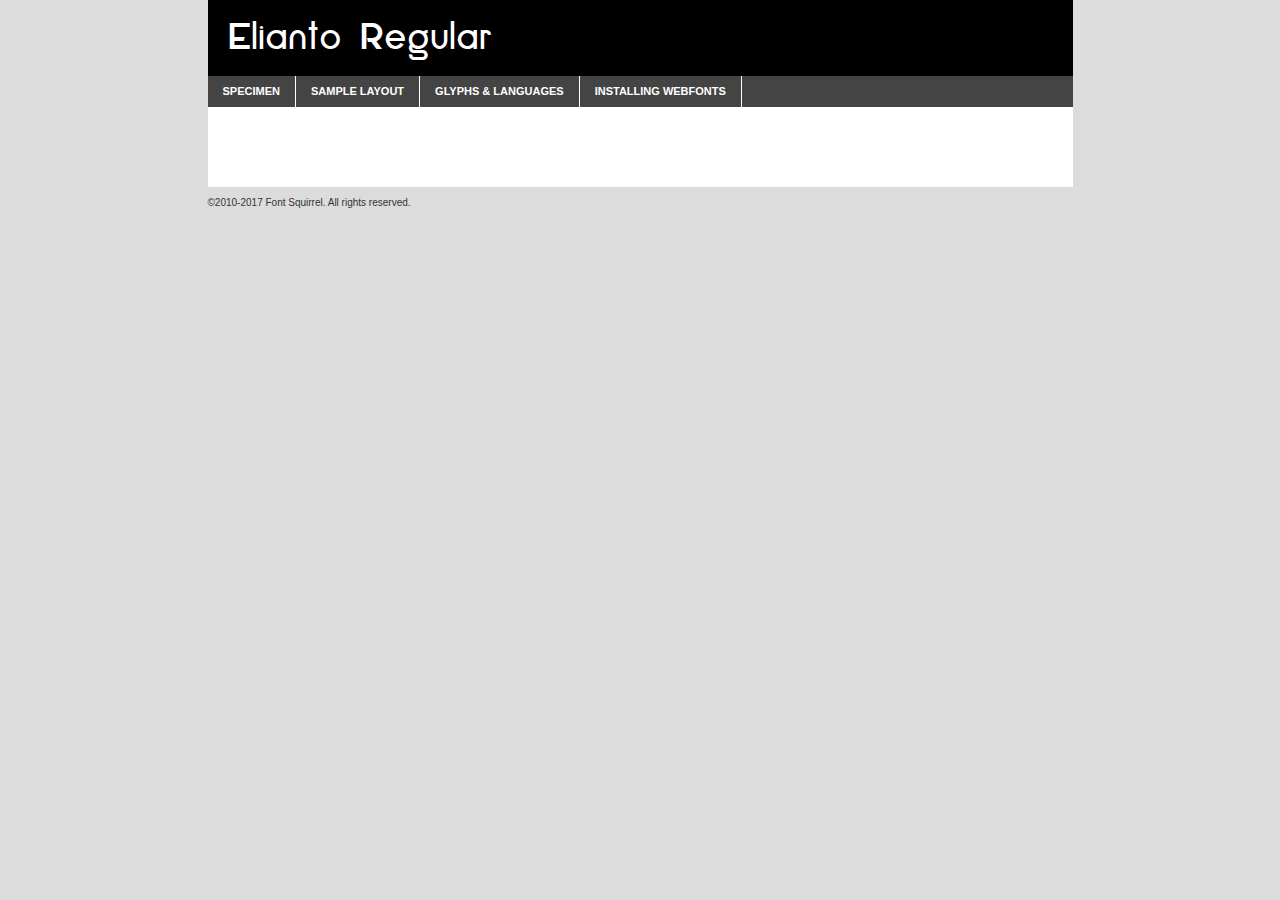
<file: Fonts/Elianto/elianto-regular-demo.html>
<!DOCTYPE html PUBLIC "-//W3C//DTD XHTML 1.0 Transitional//EN"
	"http://www.w3.org/TR/xhtml1/DTD/xhtml1-transitional.dtd">

<html xmlns="http://www.w3.org/1999/xhtml" xml:lang="en" lang="en">
<head>
	<meta http-equiv="Content-Type" content="text/html; charset=utf-8" />
	<script src="http://ajax.googleapis.com/ajax/libs/jquery/1.7.2/jquery.min.js" type="text/javascript" charset="utf-8"></script>
	<script type="text/javascript">
	(function($){$.fn.easyTabs=function(option){var param=jQuery.extend({fadeSpeed:"fast",defaultContent:1,activeClass:'active'},option);$(this).each(function(){var thisId="#"+this.id;if(param.defaultContent==''){param.defaultContent=1;}
	if(typeof param.defaultContent=="number")
	{var defaultTab=$(thisId+" .tabs li:eq("+(param.defaultContent-1)+") a").attr('href').substr(1);}else{var defaultTab=param.defaultContent;}
	$(thisId+" .tabs li a").each(function(){var tabToHide=$(this).attr('href').substr(1);$("#"+tabToHide).addClass('easytabs-tab-content');});hideAll();changeContent(defaultTab);function hideAll(){$(thisId+" .easytabs-tab-content").hide();}
	function changeContent(tabId){hideAll();$(thisId+" .tabs li").removeClass(param.activeClass);$(thisId+" .tabs li a[href=#"+tabId+"]").closest('li').addClass(param.activeClass);if(param.fadeSpeed!="none")
	{$(thisId+" #"+tabId).fadeIn(param.fadeSpeed);}else{$(thisId+" #"+tabId).show();}}
	$(thisId+" .tabs li").click(function(){var tabId=$(this).find('a').attr('href').substr(1);changeContent(tabId);return false;});});}})(jQuery);
	</script>
	<link rel="stylesheet" href="specimen_files/specimen_stylesheet.css" type="text/css" charset="utf-8" />
	<link rel="stylesheet" href="stylesheet.css" type="text/css" charset="utf-8" />

	<style type="text/css">
					body{
				font-family: 'eliantoregular';
							}
		</style>

	<title>Elianto Regular Specimen</title>
	
	
	<script type="text/javascript" charset="utf-8">
		$(document).ready(function() {
			$('#container').easyTabs({defaultContent:1});
		});
	</script>
</head>

<body>
<div id="container">
	<div id="header">
		Elianto Regular	</div>
	<ul class="tabs">
		<li><a href="#specimen">Specimen</a></li>
		<li><a href="#layout">Sample Layout</a></li>
				<li><a href="#glyphs">Glyphs &amp; Languages</a></li>
		<li><a href="#installing">Installing Webfonts</a></li>
		
	</ul>
	
	<div id="main_content">

		
			<div id="specimen">
		
				<div class="section">
					<div class="grid12 firstcol">
						<div class="huge">AaBb</div>
					</div>
				</div>
		
				<div class="section">
					<div class="glyph_range">A&#x200B;B&#x200b;C&#x200b;D&#x200b;E&#x200b;F&#x200b;G&#x200b;H&#x200b;I&#x200b;J&#x200b;K&#x200b;L&#x200b;M&#x200b;N&#x200b;O&#x200b;P&#x200b;Q&#x200b;R&#x200b;S&#x200b;T&#x200b;U&#x200b;V&#x200b;W&#x200b;X&#x200b;Y&#x200b;Z&#x200b;a&#x200b;b&#x200b;c&#x200b;d&#x200b;e&#x200b;f&#x200b;g&#x200b;h&#x200b;i&#x200b;j&#x200b;k&#x200b;l&#x200b;m&#x200b;n&#x200b;o&#x200b;p&#x200b;q&#x200b;r&#x200b;s&#x200b;t&#x200b;u&#x200b;v&#x200b;w&#x200b;x&#x200b;y&#x200b;z&#x200b;1&#x200b;2&#x200b;3&#x200b;4&#x200b;5&#x200b;6&#x200b;7&#x200b;8&#x200b;9&#x200b;0&#x200b;&amp;&#x200b;.&#x200b;,&#x200b;?&#x200b;!&#x200b;&#64;&#x200b;(&#x200b;)&#x200b;#&#x200b;$&#x200b;%&#x200b;*&#x200b;+&#x200b;-&#x200b;=&#x200b;:&#x200b;;</div>
				</div>
				<div class="section">
					<div class="grid12 firstcol">
						<table class="sample_table">
							<tr><td>10</td><td class="size10">abcdefghijklmnopqrstuvwxyzABCDEFGHIJKLMNOPQRSTUVWXYZ0123456789abcdefghijklmnopqrstuvwxyzABCDEFGHIJKLMNOPQRSTUVWXYZ0123456789abcdefghijklmnopqrstuvwxyzABCDEFGHIJKLMNOPQRSTUVWXYZ</td></tr>
							<tr><td>11</td><td class="size11">abcdefghijklmnopqrstuvwxyzABCDEFGHIJKLMNOPQRSTUVWXYZ0123456789abcdefghijklmnopqrstuvwxyzABCDEFGHIJKLMNOPQRSTUVWXYZ0123456789abcdefghijklmnopqrstuvwxyzABCDEFGHIJKLMNOPQRSTUVWXYZ</td></tr>
							<tr><td>12</td><td class="size12">abcdefghijklmnopqrstuvwxyzABCDEFGHIJKLMNOPQRSTUVWXYZ0123456789abcdefghijklmnopqrstuvwxyzABCDEFGHIJKLMNOPQRSTUVWXYZ0123456789abcdefghijklmnopqrstuvwxyzABCDEFGHIJKLMNOPQRSTUVWXYZ</td></tr>
							<tr><td>13</td><td class="size13">abcdefghijklmnopqrstuvwxyzABCDEFGHIJKLMNOPQRSTUVWXYZ0123456789abcdefghijklmnopqrstuvwxyzABCDEFGHIJKLMNOPQRSTUVWXYZ0123456789abcdefghijklmnopqrstuvwxyzABCDEFGHIJKLMNOPQRSTUVWXYZ</td></tr>
							<tr><td>14</td><td class="size14">abcdefghijklmnopqrstuvwxyzABCDEFGHIJKLMNOPQRSTUVWXYZ0123456789abcdefghijklmnopqrstuvwxyzABCDEFGHIJKLMNOPQRSTUVWXYZ0123456789abcdefghijklmnopqrstuvwxyzABCDEFGHIJKLMNOPQRSTUVWXYZ</td></tr>
							<tr><td>16</td><td class="size16">abcdefghijklmnopqrstuvwxyzABCDEFGHIJKLMNOPQRSTUVWXYZ0123456789abcdefghijklmnopqrstuvwxyzABCDEFGHIJKLMNOPQRSTUVWXYZ</td></tr>
							<tr><td>18</td><td class="size18">abcdefghijklmnopqrstuvwxyzABCDEFGHIJKLMNOPQRSTUVWXYZ0123456789abcdefghijklmnopqrstuvwxyzABCDEFGHIJKLMNOPQRSTUVWXYZ</td></tr>
							<tr><td>20</td><td class="size20">abcdefghijklmnopqrstuvwxyzABCDEFGHIJKLMNOPQRSTUVWXYZ0123456789abcdefghijklmnopqrstuvwxyzABCDEFGHIJKLMNOPQRSTUVWXYZ</td></tr>
							<tr><td>24</td><td class="size24">abcdefghijklmnopqrstuvwxyzABCDEFGHIJKLMNOPQRSTUVWXYZ0123456789abcdefghijklmnopqrstuvwxyzABCDEFGHIJKLMNOPQRSTUVWXYZ</td></tr>
							<tr><td>30</td><td class="size30">abcdefghijklmnopqrstuvwxyzABCDEFGHIJKLMNOPQRSTUVWXYZ0123456789abcdefghijklmnopqrstuvwxyzABCDEFGHIJKLMNOPQRSTUVWXYZ</td></tr>
							<tr><td>36</td><td class="size36">abcdefghijklmnopqrstuvwxyzABCDEFGHIJKLMNOPQRSTUVWXYZ0123456789abcdefghijklmnopqrstuvwxyzABCDEFGHIJKLMNOPQRSTUVWXYZ</td></tr>
							<tr><td>48</td><td class="size48">abcdefghijklmnopqrstuvwxyzABCDEFGHIJKLMNOPQRSTUVWXYZ0123456789abcdefghijklmnopqrstuvwxyzABCDEFGHIJKLMNOPQRSTUVWXYZ</td></tr>
							<tr><td>60</td><td class="size60">abcdefghijklmnopqrstuvwxyzABCDEFGHIJKLMNOPQRSTUVWXYZ0123456789abcdefghijklmnopqrstuvwxyzABCDEFGHIJKLMNOPQRSTUVWXYZ</td></tr>
							<tr><td>72</td><td class="size72">abcdefghijklmnopqrstuvwxyzABCDEFGHIJKLMNOPQRSTUVWXYZ0123456789abcdefghijklmnopqrstuvwxyzABCDEFGHIJKLMNOPQRSTUVWXYZ</td></tr>
							<tr><td>90</td><td class="size90">abcdefghijklmnopqrstuvwxyzABCDEFGHIJKLMNOPQRSTUVWXYZ0123456789abcdefghijklmnopqrstuvwxyzABCDEFGHIJKLMNOPQRSTUVWXYZ</td></tr>
						</table>
				
					</div>
			
				</div>
		
		
		
								<div class="section" id="bodycomparison">


										<div id="xheight">
				<div class="fontbody">&#x25FC;&#x25FC;&#x25FC;&#x25FC;&#x25FC;&#x25FC;&#x25FC;&#x25FC;&#x25FC;&#x25FC;&#x25FC;&#x25FC;&#x25FC;&#x25FC;&#x25FC;&#x25FC;&#x25FC;&#x25FC;&#x25FC;&#x25FC;&#x25FC;&#x25FC;&#x25FC;&#x25FC;&#x25FC;&#x25FC;&#x25FC;&#x25FC;&#x25FC;&#x25FC;&#x25FC;&#x25FC;&#x25FC;&#x25FC;&#x25FC;&#x25FC;&#x25FC;&#x25FC;&#x25FC;&#x25FC;&#x25FC;&#x25FC;&#x25FC;&#x25FC;&#x25FC;&#x25FC;&#x25FC;&#x25FC;&#x25FC;&#x25FC;&#x25FC;&#x25FC;&#x25FC;&#x25FC;&#x25FC;&#x25FC;&#x25FC;&#x25FC;&#x25FC;&#x25FC;&#x25FC;&#x25FC;&#x25FC;&#x25FC;&#x25FC;&#x25FC;&#x25FC;&#x25FC;&#x25FC;&#x25FC;&#x25FC;&#x25FC;&#x25FC;&#x25FC;&#x25FC;&#x25FC;&#x25FC;&#x25FC;&#x25FC;&#x25FC;&#x25FC;&#x25FC;&#x25FC;&#x25FC;&#x25FC;&#x25FC;&#x25FC;&#x25FC;&#x25FC;&#x25FC;&#x25FC;&#x25FC;&#x25FC;&#x25FC;&#x25FC;&#x25FC;&#x25FC;&#x25FC;&#x25FC;body</div><div class="arialbody">body</div><div class="verdanabody">body</div><div class="georgiabody">body</div></div>
										<div class="fontbody" style="z-index:1">
											body<span>Elianto Regular</span>
										</div>
										<div class="arialbody" style="z-index:1">
											body<span>Arial</span>
										</div>
										<div class="verdanabody" style="z-index:1">
											body<span>Verdana</span>
										</div>
										<div class="georgiabody" style="z-index:1">
											body<span>Georgia</span>
										</div>



								</div>
		
		
				<div class="section psample psample_row1" id="">
					
					<div class="grid2 firstcol">
						<p class="size10"><span>10.</span>Aenean lacinia bibendum nulla sed consectetur. Fusce dapibus, tellus ac cursus commodo, tortor mauris condimentum nibh, ut fermentum massa justo sit amet risus. Nullam id dolor id nibh ultricies vehicula ut id elit. Cum sociis natoque penatibus et magnis dis parturient montes, nascetur ridiculus mus. Nulla vitae elit libero, a pharetra augue.</p>
			
					</div>
					<div class="grid3">
						<p class="size11"><span>11.</span>Aenean lacinia bibendum nulla sed consectetur. Fusce dapibus, tellus ac cursus commodo, tortor mauris condimentum nibh, ut fermentum massa justo sit amet risus. Nullam id dolor id nibh ultricies vehicula ut id elit. Cum sociis natoque penatibus et magnis dis parturient montes, nascetur ridiculus mus. Nulla vitae elit libero, a pharetra augue.</p>
			
					</div>
					<div class="grid3">
						<p class="size12"><span>12.</span>Aenean lacinia bibendum nulla sed consectetur. Fusce dapibus, tellus ac cursus commodo, tortor mauris condimentum nibh, ut fermentum massa justo sit amet risus. Nullam id dolor id nibh ultricies vehicula ut id elit. Cum sociis natoque penatibus et magnis dis parturient montes, nascetur ridiculus mus. Nulla vitae elit libero, a pharetra augue.</p>
			
					</div>
					<div class="grid4">
						<p class="size13"><span>13.</span>Aenean lacinia bibendum nulla sed consectetur. Fusce dapibus, tellus ac cursus commodo, tortor mauris condimentum nibh, ut fermentum massa justo sit amet risus. Nullam id dolor id nibh ultricies vehicula ut id elit. Cum sociis natoque penatibus et magnis dis parturient montes, nascetur ridiculus mus. Nulla vitae elit libero, a pharetra augue.</p>
			
					</div>
					<div class="white_blend"></div>
					
				</div>
				<div class="section psample psample_row2" id="">
					<div class="grid3 firstcol">
						<p class="size14"><span>14.</span>Aenean lacinia bibendum nulla sed consectetur. Fusce dapibus, tellus ac cursus commodo, tortor mauris condimentum nibh, ut fermentum massa justo sit amet risus. Nullam id dolor id nibh ultricies vehicula ut id elit. Cum sociis natoque penatibus et magnis dis parturient montes, nascetur ridiculus mus. Nulla vitae elit libero, a pharetra augue.</p>
			
					</div>
					<div class="grid4">
						<p class="size16"><span>16.</span>Aenean lacinia bibendum nulla sed consectetur. Fusce dapibus, tellus ac cursus commodo, tortor mauris condimentum nibh, ut fermentum massa justo sit amet risus. Nullam id dolor id nibh ultricies vehicula ut id elit. Cum sociis natoque penatibus et magnis dis parturient montes, nascetur ridiculus mus. Nulla vitae elit libero, a pharetra augue.</p>
			
					</div>
					<div class="grid5">
						<p class="size18"><span>18.</span>Aenean lacinia bibendum nulla sed consectetur. Fusce dapibus, tellus ac cursus commodo, tortor mauris condimentum nibh, ut fermentum massa justo sit amet risus. Nullam id dolor id nibh ultricies vehicula ut id elit. Cum sociis natoque penatibus et magnis dis parturient montes, nascetur ridiculus mus. Nulla vitae elit libero, a pharetra augue.</p>
			
					</div>

					<div class="white_blend"></div>

				</div>
				
				<div class="section psample psample_row3" id="">
					<div class="grid5 firstcol">
						<p class="size20"><span>20.</span>Aenean lacinia bibendum nulla sed consectetur. Fusce dapibus, tellus ac cursus commodo, tortor mauris condimentum nibh, ut fermentum massa justo sit amet risus. Nullam id dolor id nibh ultricies vehicula ut id elit. Cum sociis natoque penatibus et magnis dis parturient montes, nascetur ridiculus mus. Nulla vitae elit libero, a pharetra augue.</p>
					</div>
					<div class="grid7">
						<p class="size24"><span>24.</span>Aenean lacinia bibendum nulla sed consectetur. Fusce dapibus, tellus ac cursus commodo, tortor mauris condimentum nibh, ut fermentum massa justo sit amet risus. Nullam id dolor id nibh ultricies vehicula ut id elit. Cum sociis natoque penatibus et magnis dis parturient montes, nascetur ridiculus mus. Nulla vitae elit libero, a pharetra augue.</p>
					</div>
					
					<div class="white_blend"></div>
					
				</div>
				
				<div class="section psample psample_row4" id="">
					<div class="grid12 firstcol">
						<p class="size30"><span>30.</span>Aenean lacinia bibendum nulla sed consectetur. Fusce dapibus, tellus ac cursus commodo, tortor mauris condimentum nibh, ut fermentum massa justo sit amet risus. Nullam id dolor id nibh ultricies vehicula ut id elit. Cum sociis natoque penatibus et magnis dis parturient montes, nascetur ridiculus mus. Nulla vitae elit libero, a pharetra augue.</p>
					</div>
					<div class="white_blend"></div>
					
				</div>
				
				
				
				<div class="section psample psample_row1 fullreverse">
					<div class="grid2 firstcol">
						<p class="size10"><span>10.</span>Aenean lacinia bibendum nulla sed consectetur. Fusce dapibus, tellus ac cursus commodo, tortor mauris condimentum nibh, ut fermentum massa justo sit amet risus. Nullam id dolor id nibh ultricies vehicula ut id elit. Cum sociis natoque penatibus et magnis dis parturient montes, nascetur ridiculus mus. Nulla vitae elit libero, a pharetra augue.</p>
			
					</div>
					<div class="grid3">
						<p class="size11"><span>11.</span>Aenean lacinia bibendum nulla sed consectetur. Fusce dapibus, tellus ac cursus commodo, tortor mauris condimentum nibh, ut fermentum massa justo sit amet risus. Nullam id dolor id nibh ultricies vehicula ut id elit. Cum sociis natoque penatibus et magnis dis parturient montes, nascetur ridiculus mus. Nulla vitae elit libero, a pharetra augue.</p>
			
					</div>
					<div class="grid3">
						<p class="size12"><span>12.</span>Aenean lacinia bibendum nulla sed consectetur. Fusce dapibus, tellus ac cursus commodo, tortor mauris condimentum nibh, ut fermentum massa justo sit amet risus. Nullam id dolor id nibh ultricies vehicula ut id elit. Cum sociis natoque penatibus et magnis dis parturient montes, nascetur ridiculus mus. Nulla vitae elit libero, a pharetra augue.</p>
			
					</div>
					<div class="grid4">
						<p class="size13"><span>13.</span>Aenean lacinia bibendum nulla sed consectetur. Fusce dapibus, tellus ac cursus commodo, tortor mauris condimentum nibh, ut fermentum massa justo sit amet risus. Nullam id dolor id nibh ultricies vehicula ut id elit. Cum sociis natoque penatibus et magnis dis parturient montes, nascetur ridiculus mus. Nulla vitae elit libero, a pharetra augue.</p>
			
					</div>
					<div class="black_blend"></div>
					
				</div>
				
				<div class="section psample psample_row2 fullreverse">
					<div class="grid3 firstcol">
						<p class="size14"><span>14.</span>Aenean lacinia bibendum nulla sed consectetur. Fusce dapibus, tellus ac cursus commodo, tortor mauris condimentum nibh, ut fermentum massa justo sit amet risus. Nullam id dolor id nibh ultricies vehicula ut id elit. Cum sociis natoque penatibus et magnis dis parturient montes, nascetur ridiculus mus. Nulla vitae elit libero, a pharetra augue.</p>
			
					</div>
					<div class="grid4">
						<p class="size16"><span>16.</span>Aenean lacinia bibendum nulla sed consectetur. Fusce dapibus, tellus ac cursus commodo, tortor mauris condimentum nibh, ut fermentum massa justo sit amet risus. Nullam id dolor id nibh ultricies vehicula ut id elit. Cum sociis natoque penatibus et magnis dis parturient montes, nascetur ridiculus mus. Nulla vitae elit libero, a pharetra augue.</p>
			
					</div>
					<div class="grid5">
						<p class="size18"><span>18.</span>Aenean lacinia bibendum nulla sed consectetur. Fusce dapibus, tellus ac cursus commodo, tortor mauris condimentum nibh, ut fermentum massa justo sit amet risus. Nullam id dolor id nibh ultricies vehicula ut id elit. Cum sociis natoque penatibus et magnis dis parturient montes, nascetur ridiculus mus. Nulla vitae elit libero, a pharetra augue.</p>
			
					</div>
					<div class="black_blend"></div>

				</div>
				
				<div class="section psample fullreverse psample_row3" id="">
					<div class="grid5 firstcol">
						<p class="size20"><span>20.</span>Aenean lacinia bibendum nulla sed consectetur. Fusce dapibus, tellus ac cursus commodo, tortor mauris condimentum nibh, ut fermentum massa justo sit amet risus. Nullam id dolor id nibh ultricies vehicula ut id elit. Cum sociis natoque penatibus et magnis dis parturient montes, nascetur ridiculus mus. Nulla vitae elit libero, a pharetra augue.</p>
					</div>
					<div class="grid7">
						<p class="size24"><span>24.</span>Aenean lacinia bibendum nulla sed consectetur. Fusce dapibus, tellus ac cursus commodo, tortor mauris condimentum nibh, ut fermentum massa justo sit amet risus. Nullam id dolor id nibh ultricies vehicula ut id elit. Cum sociis natoque penatibus et magnis dis parturient montes, nascetur ridiculus mus. Nulla vitae elit libero, a pharetra augue.</p>
					</div>
					
					<div class="black_blend"></div>
					
				</div>
				
				<div class="section psample fullreverse psample_row4" id="" style="border-bottom: 20px #000 solid;">
					<div class="grid12 firstcol">
						<p class="size30"><span>30.</span>Aenean lacinia bibendum nulla sed consectetur. Fusce dapibus, tellus ac cursus commodo, tortor mauris condimentum nibh, ut fermentum massa justo sit amet risus. Nullam id dolor id nibh ultricies vehicula ut id elit. Cum sociis natoque penatibus et magnis dis parturient montes, nascetur ridiculus mus. Nulla vitae elit libero, a pharetra augue.</p>
					</div>
					<div class="black_blend"></div>
					
				</div>
				
				
				
				
			</div>
			
			<div id="layout">
				
				<div class="section">
					
					<div class="grid12 firstcol">
						<h1>Lorem Ipsum Dolor</h1>
						<h2>Etiam porta sem malesuada magna mollis euismod</h2>
						
						<p class="byline">By <a href="#link">Aenean Lacinia</a></p>
					</div>
				</div>
				<div class="section">
					<div class="grid8 firstcol">
						<p class="large">Donec sed odio dui. Morbi leo risus, porta ac consectetur ac, vestibulum at eros. Fusce dapibus, tellus ac cursus commodo, tortor mauris condimentum nibh, ut fermentum massa justo sit amet risus. </p>

						
						<h3>Pellentesque ornare sem</h3>

						<p>Maecenas sed diam eget risus varius blandit sit amet non magna. Maecenas faucibus mollis interdum. Donec ullamcorper nulla non metus auctor fringilla. Nullam id dolor id nibh ultricies vehicula ut id elit. Nullam id dolor id nibh ultricies vehicula ut id elit. </p>

						<p>Aenean eu leo quam. Pellentesque ornare sem lacinia quam venenatis vestibulum. Lorem ipsum dolor sit amet, consectetur adipiscing elit. Cum sociis natoque penatibus et magnis dis parturient montes, nascetur ridiculus mus. </p>

						<p>Nulla vitae elit libero, a pharetra augue. Praesent commodo cursus magna, vel scelerisque nisl consectetur et. Aenean lacinia bibendum nulla sed consectetur. </p>

						<p>Nullam quis risus eget urna mollis ornare vel eu leo. Nullam quis risus eget urna mollis ornare vel eu leo. Maecenas sed diam eget risus varius blandit sit amet non magna. Donec ullamcorper nulla non metus auctor fringilla. </p>

						<h3>Cras mattis consectetur</h3>

						<p>Aenean eu leo quam. Pellentesque ornare sem lacinia quam venenatis vestibulum. Aenean lacinia bibendum nulla sed consectetur. Integer posuere erat a ante venenatis dapibus posuere velit aliquet. Cras mattis consectetur purus sit amet fermentum. </p>

						<p>Nullam id dolor id nibh ultricies vehicula ut id elit. Nullam quis risus eget urna mollis ornare vel eu leo. Cras mattis consectetur purus sit amet fermentum.</p>
					</div>
					
					<div class="grid4 sidebar">
						
						<div class="box reverse">
							<p class="last">Nullam quis risus eget urna mollis ornare vel eu leo. Donec ullamcorper nulla non metus auctor fringilla. Cras mattis consectetur purus sit amet fermentum. Sed posuere consectetur est at lobortis. Lorem ipsum dolor sit amet, consectetur adipiscing elit. </p>
						</div>
						
						<p class="caption">Maecenas sed diam eget risus varius.</p>

						<p>Vestibulum id ligula porta felis euismod semper. Integer posuere erat a ante venenatis dapibus posuere velit aliquet. Vestibulum id ligula porta felis euismod semper. Sed posuere consectetur est at lobortis. Maecenas sed diam eget risus varius blandit sit amet non magna. Fusce dapibus, tellus ac cursus commodo, tortor mauris condimentum nibh, ut fermentum massa justo sit amet risus. </p>

					

						<p>Duis mollis, est non commodo luctus, nisi erat porttitor ligula, eget lacinia odio sem nec elit. Aenean lacinia bibendum nulla sed consectetur. Vivamus sagittis lacus vel augue laoreet rutrum faucibus dolor auctor. Aenean lacinia bibendum nulla sed consectetur. Nullam quis risus eget urna mollis ornare vel eu leo. </p>

						<p>Praesent commodo cursus magna, vel scelerisque nisl consectetur et. Donec ullamcorper nulla non metus auctor fringilla. Maecenas faucibus mollis interdum. Fusce dapibus, tellus ac cursus commodo, tortor mauris condimentum nibh, ut fermentum massa justo sit amet risus. </p>

					</div>
				</div>
				
			</div>


			



		<div id="glyphs">
			<div class="section">
				<div class="grid12 firstcol">
			
				<h1>Language Support</h1>
				<p>The subset of Elianto Regular in this kit supports the following languages:<br />
			
					Breton, Chamorro, Dutch, English, Finnish, Frisian, Galician, Italian, Malagasy, Spanish, Alsatian, Aragonese, Arapaho, Arrernte, Asturian, Aymara, Bislama, Cebuano, Corsican, Fijian, French_creole, Gilbertese, Haitian_creole, Hiligaynon, Hmong, Hopi, Ibanag, Iloko_ilokano, Indonesian, Interglossa_glosa, Interlingua, Irish_gaelic, Lojban, Lombard, Luxembourgeois, Mohawk, Norfolk_pitcairnese, Oromo, Pangasinan, Papiamento, Piedmontese, Potawatomi, Rhaeto-romance, Romansh, Rotokas, Sami_lule, Scots_gaelic, Seychelles_creole, Shona, Somali, Southern_ndebele, Swahili, Swati_swazi, Tagalog_filipino_pilipino, Tetum, Tok_pisin, Uyghur_latinized, Volapuk, Warlpiri, Xhosa, Yapese, Zulu, Latinbasic, Demo				</p>
				<h1>Glyph Chart</h1>
				<p>The subset of Elianto Regular in this kit includes all the glyphs listed below. Unicode entities are included above each glyph to help you insert individual characters into your layout.</p>
				<div id="glyph_chart">
			
																														 <div><p>&amp;#13;</p>&#13;</div>
																				 <div><p>&amp;#32;</p>&#32;</div>
																				 <div><p>&amp;#33;</p>&#33;</div>
																				 <div><p>&amp;#34;</p>&#34;</div>
																				 <div><p>&amp;#35;</p>&#35;</div>
																				 <div><p>&amp;#36;</p>&#36;</div>
																				 <div><p>&amp;#37;</p>&#37;</div>
																				 <div><p>&amp;#38;</p>&#38;</div>
																				 <div><p>&amp;#39;</p>&#39;</div>
																				 <div><p>&amp;#40;</p>&#40;</div>
																				 <div><p>&amp;#41;</p>&#41;</div>
																				 <div><p>&amp;#42;</p>&#42;</div>
																				 <div><p>&amp;#43;</p>&#43;</div>
																				 <div><p>&amp;#44;</p>&#44;</div>
																				 <div><p>&amp;#45;</p>&#45;</div>
																				 <div><p>&amp;#46;</p>&#46;</div>
																				 <div><p>&amp;#47;</p>&#47;</div>
																				 <div><p>&amp;#48;</p>&#48;</div>
																				 <div><p>&amp;#49;</p>&#49;</div>
																				 <div><p>&amp;#50;</p>&#50;</div>
																				 <div><p>&amp;#51;</p>&#51;</div>
																				 <div><p>&amp;#52;</p>&#52;</div>
																				 <div><p>&amp;#53;</p>&#53;</div>
																				 <div><p>&amp;#54;</p>&#54;</div>
																				 <div><p>&amp;#55;</p>&#55;</div>
																				 <div><p>&amp;#56;</p>&#56;</div>
																				 <div><p>&amp;#57;</p>&#57;</div>
																				 <div><p>&amp;#58;</p>&#58;</div>
																				 <div><p>&amp;#59;</p>&#59;</div>
																				 <div><p>&amp;#60;</p>&#60;</div>
																				 <div><p>&amp;#61;</p>&#61;</div>
																				 <div><p>&amp;#62;</p>&#62;</div>
																				 <div><p>&amp;#63;</p>&#63;</div>
																				 <div><p>&amp;#64;</p>&#64;</div>
																				 <div><p>&amp;#65;</p>&#65;</div>
																				 <div><p>&amp;#66;</p>&#66;</div>
																				 <div><p>&amp;#67;</p>&#67;</div>
																				 <div><p>&amp;#68;</p>&#68;</div>
																				 <div><p>&amp;#69;</p>&#69;</div>
																				 <div><p>&amp;#70;</p>&#70;</div>
																				 <div><p>&amp;#71;</p>&#71;</div>
																				 <div><p>&amp;#72;</p>&#72;</div>
																				 <div><p>&amp;#73;</p>&#73;</div>
																				 <div><p>&amp;#74;</p>&#74;</div>
																				 <div><p>&amp;#75;</p>&#75;</div>
																				 <div><p>&amp;#76;</p>&#76;</div>
																				 <div><p>&amp;#77;</p>&#77;</div>
																				 <div><p>&amp;#78;</p>&#78;</div>
																				 <div><p>&amp;#79;</p>&#79;</div>
																				 <div><p>&amp;#80;</p>&#80;</div>
																				 <div><p>&amp;#81;</p>&#81;</div>
																				 <div><p>&amp;#82;</p>&#82;</div>
																				 <div><p>&amp;#83;</p>&#83;</div>
																				 <div><p>&amp;#84;</p>&#84;</div>
																				 <div><p>&amp;#85;</p>&#85;</div>
																				 <div><p>&amp;#86;</p>&#86;</div>
																				 <div><p>&amp;#87;</p>&#87;</div>
																				 <div><p>&amp;#88;</p>&#88;</div>
																				 <div><p>&amp;#89;</p>&#89;</div>
																				 <div><p>&amp;#90;</p>&#90;</div>
																				 <div><p>&amp;#91;</p>&#91;</div>
																				 <div><p>&amp;#92;</p>&#92;</div>
																				 <div><p>&amp;#93;</p>&#93;</div>
																				 <div><p>&amp;#94;</p>&#94;</div>
																				 <div><p>&amp;#95;</p>&#95;</div>
																				 <div><p>&amp;#97;</p>&#97;</div>
																				 <div><p>&amp;#98;</p>&#98;</div>
																				 <div><p>&amp;#99;</p>&#99;</div>
																				 <div><p>&amp;#100;</p>&#100;</div>
																				 <div><p>&amp;#101;</p>&#101;</div>
																				 <div><p>&amp;#102;</p>&#102;</div>
																				 <div><p>&amp;#103;</p>&#103;</div>
																				 <div><p>&amp;#104;</p>&#104;</div>
																				 <div><p>&amp;#105;</p>&#105;</div>
																				 <div><p>&amp;#106;</p>&#106;</div>
																				 <div><p>&amp;#107;</p>&#107;</div>
																				 <div><p>&amp;#108;</p>&#108;</div>
																				 <div><p>&amp;#109;</p>&#109;</div>
																				 <div><p>&amp;#110;</p>&#110;</div>
																				 <div><p>&amp;#111;</p>&#111;</div>
																				 <div><p>&amp;#112;</p>&#112;</div>
																				 <div><p>&amp;#113;</p>&#113;</div>
																				 <div><p>&amp;#114;</p>&#114;</div>
																				 <div><p>&amp;#115;</p>&#115;</div>
																				 <div><p>&amp;#116;</p>&#116;</div>
																				 <div><p>&amp;#117;</p>&#117;</div>
																				 <div><p>&amp;#118;</p>&#118;</div>
																				 <div><p>&amp;#119;</p>&#119;</div>
																				 <div><p>&amp;#120;</p>&#120;</div>
																				 <div><p>&amp;#121;</p>&#121;</div>
																				 <div><p>&amp;#122;</p>&#122;</div>
																				 <div><p>&amp;#123;</p>&#123;</div>
																				 <div><p>&amp;#124;</p>&#124;</div>
																				 <div><p>&amp;#125;</p>&#125;</div>
																				 <div><p>&amp;#126;</p>&#126;</div>
																				 <div><p>&amp;#160;</p>&#160;</div>
																				 <div><p>&amp;#161;</p>&#161;</div>
																				 <div><p>&amp;#162;</p>&#162;</div>
																				 <div><p>&amp;#164;</p>&#164;</div>
																				 <div><p>&amp;#165;</p>&#165;</div>
																				 <div><p>&amp;#168;</p>&#168;</div>
																				 <div><p>&amp;#169;</p>&#169;</div>
																				 <div><p>&amp;#170;</p>&#170;</div>
																				 <div><p>&amp;#171;</p>&#171;</div>
																				 <div><p>&amp;#173;</p>&#173;</div>
																				 <div><p>&amp;#174;</p>&#174;</div>
																				 <div><p>&amp;#176;</p>&#176;</div>
																				 <div><p>&amp;#177;</p>&#177;</div>
																				 <div><p>&amp;#178;</p>&#178;</div>
																				 <div><p>&amp;#179;</p>&#179;</div>
																				 <div><p>&amp;#180;</p>&#180;</div>
																				 <div><p>&amp;#181;</p>&#181;</div>
																				 <div><p>&amp;#185;</p>&#185;</div>
																				 <div><p>&amp;#186;</p>&#186;</div>
																				 <div><p>&amp;#187;</p>&#187;</div>
																				 <div><p>&amp;#188;</p>&#188;</div>
																				 <div><p>&amp;#189;</p>&#189;</div>
																				 <div><p>&amp;#190;</p>&#190;</div>
																				 <div><p>&amp;#191;</p>&#191;</div>
																				 <div><p>&amp;#192;</p>&#192;</div>
																				 <div><p>&amp;#193;</p>&#193;</div>
																				 <div><p>&amp;#194;</p>&#194;</div>
																				 <div><p>&amp;#195;</p>&#195;</div>
																				 <div><p>&amp;#196;</p>&#196;</div>
																				 <div><p>&amp;#197;</p>&#197;</div>
																				 <div><p>&amp;#200;</p>&#200;</div>
																				 <div><p>&amp;#201;</p>&#201;</div>
																				 <div><p>&amp;#202;</p>&#202;</div>
																				 <div><p>&amp;#203;</p>&#203;</div>
																				 <div><p>&amp;#204;</p>&#204;</div>
																				 <div><p>&amp;#205;</p>&#205;</div>
																				 <div><p>&amp;#206;</p>&#206;</div>
																				 <div><p>&amp;#207;</p>&#207;</div>
																				 <div><p>&amp;#208;</p>&#208;</div>
																				 <div><p>&amp;#209;</p>&#209;</div>
																				 <div><p>&amp;#210;</p>&#210;</div>
																				 <div><p>&amp;#211;</p>&#211;</div>
																				 <div><p>&amp;#212;</p>&#212;</div>
																				 <div><p>&amp;#213;</p>&#213;</div>
																				 <div><p>&amp;#214;</p>&#214;</div>
																				 <div><p>&amp;#215;</p>&#215;</div>
																				 <div><p>&amp;#216;</p>&#216;</div>
																				 <div><p>&amp;#217;</p>&#217;</div>
																				 <div><p>&amp;#218;</p>&#218;</div>
																				 <div><p>&amp;#219;</p>&#219;</div>
																				 <div><p>&amp;#220;</p>&#220;</div>
																				 <div><p>&amp;#221;</p>&#221;</div>
																				 <div><p>&amp;#224;</p>&#224;</div>
																				 <div><p>&amp;#225;</p>&#225;</div>
																				 <div><p>&amp;#226;</p>&#226;</div>
																				 <div><p>&amp;#227;</p>&#227;</div>
																				 <div><p>&amp;#228;</p>&#228;</div>
																				 <div><p>&amp;#229;</p>&#229;</div>
																				 <div><p>&amp;#230;</p>&#230;</div>
																				 <div><p>&amp;#232;</p>&#232;</div>
																				 <div><p>&amp;#233;</p>&#233;</div>
																				 <div><p>&amp;#234;</p>&#234;</div>
																				 <div><p>&amp;#235;</p>&#235;</div>
																				 <div><p>&amp;#236;</p>&#236;</div>
																				 <div><p>&amp;#237;</p>&#237;</div>
																				 <div><p>&amp;#238;</p>&#238;</div>
																				 <div><p>&amp;#239;</p>&#239;</div>
																				 <div><p>&amp;#240;</p>&#240;</div>
																				 <div><p>&amp;#241;</p>&#241;</div>
																				 <div><p>&amp;#242;</p>&#242;</div>
																				 <div><p>&amp;#243;</p>&#243;</div>
																				 <div><p>&amp;#244;</p>&#244;</div>
																				 <div><p>&amp;#245;</p>&#245;</div>
																				 <div><p>&amp;#246;</p>&#246;</div>
																				 <div><p>&amp;#247;</p>&#247;</div>
																				 <div><p>&amp;#248;</p>&#248;</div>
																				 <div><p>&amp;#249;</p>&#249;</div>
																				 <div><p>&amp;#250;</p>&#250;</div>
																				 <div><p>&amp;#251;</p>&#251;</div>
																				 <div><p>&amp;#252;</p>&#252;</div>
																				 <div><p>&amp;#253;</p>&#253;</div>
																				 <div><p>&amp;#255;</p>&#255;</div>
																				 <div><p>&amp;#339;</p>&#339;</div>
																				 <div><p>&amp;#376;</p>&#376;</div>
																				 <div><p>&amp;#732;</p>&#732;</div>
																				 <div><p>&amp;#8192;</p>&#8192;</div>
																				 <div><p>&amp;#8193;</p>&#8193;</div>
																				 <div><p>&amp;#8194;</p>&#8194;</div>
																				 <div><p>&amp;#8195;</p>&#8195;</div>
																				 <div><p>&amp;#8196;</p>&#8196;</div>
																				 <div><p>&amp;#8197;</p>&#8197;</div>
																				 <div><p>&amp;#8198;</p>&#8198;</div>
																				 <div><p>&amp;#8199;</p>&#8199;</div>
																				 <div><p>&amp;#8200;</p>&#8200;</div>
																				 <div><p>&amp;#8201;</p>&#8201;</div>
																				 <div><p>&amp;#8202;</p>&#8202;</div>
																				 <div><p>&amp;#8208;</p>&#8208;</div>
																				 <div><p>&amp;#8209;</p>&#8209;</div>
																				 <div><p>&amp;#8210;</p>&#8210;</div>
																				 <div><p>&amp;#8211;</p>&#8211;</div>
																				 <div><p>&amp;#8212;</p>&#8212;</div>
																				 <div><p>&amp;#8216;</p>&#8216;</div>
																				 <div><p>&amp;#8217;</p>&#8217;</div>
																				 <div><p>&amp;#8218;</p>&#8218;</div>
																				 <div><p>&amp;#8220;</p>&#8220;</div>
																				 <div><p>&amp;#8221;</p>&#8221;</div>
																				 <div><p>&amp;#8222;</p>&#8222;</div>
																				 <div><p>&amp;#8226;</p>&#8226;</div>
																				 <div><p>&amp;#8239;</p>&#8239;</div>
																				 <div><p>&amp;#8249;</p>&#8249;</div>
																				 <div><p>&amp;#8250;</p>&#8250;</div>
																				 <div><p>&amp;#8287;</p>&#8287;</div>
																				 <div><p>&amp;#8364;</p>&#8364;</div>
																				 <div><p>&amp;#8482;</p>&#8482;</div>
																				 <div><p>&amp;#9724;</p>&#9724;</div>
																																						</div>	
				</div>
		
		
			</div>
		</div>
		
		
		<div id="specs">
			
		</div>
	
		<div id="installing">
			<div class="section">
				<div class="grid7 firstcol">
					<h1>Installing Webfonts</h1>
					
					<p>Webfonts are supported by all major browser platforms but not all in the same way. There are currently four different font formats that must be included in order to target all browsers. This includes TTF, WOFF, EOT and SVG.</p>
					
					<h2>1. Upload your webfonts</h2>
					<p>You must upload your webfont kit to your website. They should be in or near the same directory as your CSS files.</p>
					
					<h2>2. Include the webfont stylesheet</h2>
					<p>A special CSS @font-face declaration helps the various browsers select the appropriate font it needs without causing you a bunch of headaches. Learn more about this syntax by reading the <a href="https://www.fontspring.com/blog/further-hardening-of-the-bulletproof-syntax">Fontspring blog post</a> about it. The code for it is as follows:</p>


<code>
@font-face{ 
	font-family: 'MyWebFont';
	src: url('WebFont.eot');
	src: url('WebFont.eot?#iefix') format('embedded-opentype'),
	     url('WebFont.woff') format('woff'),
	     url('WebFont.ttf') format('truetype'),
	     url('WebFont.svg#webfont') format('svg');
}
</code>

	<p>We've already gone ahead and generated the code for you. All you have to do is link to the stylesheet in your HTML, like this:</p>
	<code>&lt;link rel=&quot;stylesheet&quot; href=&quot;stylesheet.css&quot; type=&quot;text/css&quot; charset=&quot;utf-8&quot; /&gt;</code>

					<h2>3. Modify your own stylesheet</h2>
					<p>To take advantage of your new fonts, you must tell your stylesheet to use them. Look at the original @font-face declaration above and find the property called "font-family." The name linked there will be what you use to reference the font. Prepend that webfont name to the font stack in the "font-family" property, inside the selector you want to change. For example:</p>
<code>p { font-family: 'WebFont', Arial, sans-serif; }</code>

<h2>4. Test</h2>
<p>Getting webfonts to work cross-browser <em>can</em> be tricky. Use the information in the sidebar to help you if you find that fonts aren't loading in a particular browser.</p>
				</div>
				
				<div class="grid5 sidebar">
					<div class="box">
						<h2>Troubleshooting<br />Font-Face Problems</h2>
						<p>Having trouble getting your webfonts to load in your new website? Here are some tips to sort out what might be the problem.</p>

						<h3>Fonts not showing in any browser</h3>

						<p>This sounds like you need to work on the plumbing. You either did not upload the fonts to the correct directory, or you did not link the fonts properly in the CSS. If you've confirmed that all this is correct and you still have a problem, take a look at your .htaccess file and see if requests are getting intercepted.</p>

						<h3>Fonts not loading in iPhone or iPad</h3>

						<p>The most common problem here is that you are serving the fonts from an IIS server. IIS refuses to serve files that have unknown MIME types. If that is the case, you must set the MIME type for SVG to "image/svg+xml" in the server settings. Follow these instructions from Microsoft if you need help.</p>

						<h3>Fonts not loading in Firefox</h3>

						<p>The primary reason for this failure? You are still using a version Firefox older than 3.5. So upgrade already! If that isn't it, then you are very likely serving fonts from a different domain. Firefox requires that all font assets be served from the same domain. Lastly it is possible that you need to add WOFF to your list of MIME types (if you are serving via IIS.)</p>

						<h3>Fonts not loading in IE</h3>

						<p>Are you looking at Internet Explorer on an actual Windows machine or are you cheating by using a service like Adobe BrowserLab? Many of these screenshot services do not render @font-face for IE. Best to test it on a real machine.</p>

						<h3>Fonts not loading in IE9</h3>

						<p>IE9, like Firefox, requires that fonts be served from the same domain as the website. Make sure that is the case.</p>
					</div>
				</div>
			</div>
			
		</div>
	
	</div>
	<div id="footer">
		<p>&copy;2010-2017 Font Squirrel. All rights reserved.</p>
	</div>
</div>
</body>
</html>
</file>
<file: styles.css>
@font-face {
    font-family: 'eliantoregular';
    src: url('Fonts/Elianto/elianto-regular-webfont.woff2') format('woff2'),
         url('Fonts/Elianto/elianto-regular-webfont.woff') format('woff');
    font-weight: normal;
    font-style: normal;

}
@font-face {
    font-family: 'aileronsregular';
    src: url('Fonts/Al/ailerons-regular-webfont.woff2') format('woff2'),
         url('Fonts/Al/ailerons-regular-webfont.woff') format('woff');
    font-weight: normal;
    font-style: normal;

}
@font-face {
    font-family: 'anuratiregular';
    src: url('Fonts/anurati-webfont.woff2') format('woff2'),
         url('Fonts/anurati-webfont.woff') format('woff');
    font-weight: normal;
    font-style: normal;

}
.enter {
  color: #ffffff;
  font-size: 30px;
  font-family: eliantoregular;
  text-align: center;
  margin-top: 26%;
}

body {
  background-color: black;
}
.container {
  position: absolute;
  top: calc(50% - 150px);
  left: calc(50% - 150px);
  width: 300px;
  height: 300px;
  border-radius: 50%;
  box-shadow:
    inset 0 0 50px #fff,
    inset 20px 0 80px #f0f,
    inset -20px 0 80px #0ff,
    inset 20px 0 300px #f0f,
    inset -20px 0 300px #0ff,
    0 0 30px #fff,
    -10px 0 40px #f0f,
    10px 0 40px #0ff;
    transition: all 0.2s ease-in-out;
}
.container:hover{
  animation-name: spin;
  animation-duration: 3000ms;
  animation-iteration-count: infinite;
  animation-timing-function: linear;
  transform: rotate(3deg);
  transform: rotate(0.3rad);
  transform: rotate(3grad);
  transform: rotate(.03turn);
   box-shadow:
     inset 0 0 50px #fff,
     inset 20px 0 80px #f0f,
     inset -20px 0 80px #0ff,
     inset 20px 0 300px #f0f,
     inset -20px 0 300px #0ff,
     0 0 50px #fff,
     -10px 0 80px #f0f,
     10px 0 80px #0ff;
}
.text {
  font-family: eliantoregular;
  font-size: 70px;
  color: #ffffff;
  text-align: center;
  margin-top: 10%;
  text-shadow: 10px 0 40px #0ff, 0 0 20px #000000, -10px 0 40px #f0f, 0 0 30px #fff, -20px 0 70px #0ff, -20px 0 70px #0ff, -20px 0 70px #0ff, 20px 0 80px #f0f;
  text-shadow: 0 0 50px #fff, 20px 0 80px #f0f, -20px 0 80px #0ff, 20px 0 70px #f0f, -20px 0 70px #0ff,    0 0 50px #fff,    -10px 0 80px #f0f,10px 0 80px #0ff ;
}
.text:hover{
  -webkit-animation: glow 1s ease-in-out infinite alternate;
  -moz-animation: glow 1s ease-in-out infinite alternate;
  animation: glow 1s ease-in-out infinite alternate;

}
@keyframes spin {
    from {
        transform:rotate(0deg);
    }
    to {
        transform:rotate(360deg);
    }
}

@-webkit-keyframes glow {
from {
text-shadow: 10px 0 40px #0ff, 0 0 20px #000000, -10px 0 40px #f0f, 0 0 30px #fff, -20px 0 100px #0ff, -20px 0 100px #0ff, -20px 0 100px #0ff, 20px 0 80px #f0f;
}
to {
text-shadow: 20px 0 80px #f0f, -20px 0 80px #0ff, 20px 0 100px #f0f, -20px 0 100px #0ff,    0 0 50px #fff,    -10px 0 80px #f0f,10px 0 80px #0ff ;
}
</file>
<file: animation.css>
@font-face {
    font-family: 'eliantoregular';
    src: url('Fonts/Elianto/elianto-regular-webfont.woff2') format('woff2'),
         url('Fonts/Elianto/elianto-regular-webfont.woff') format('woff');
    font-weight: normal;
    font-style: normal;

}
html, body {
    background-color : #000000;
    height : 90%;
    width : 90%;
}
#sun {
    background-color : #2d7ddc;
    box-shadow:
      inset 0 0 50px #fff,
      inset 20px 0 80px #f0f,
      inset -20px 0 80px #0ff,
      inset 20px 0 300px #f0f,
      inset -20px 0 300px #0ff,
      0 0 30px #fff,
      -10px 0 40px #f0f,
      10px 0 40px #0ff;
    margin-top : -100px;
    margin-left : -100px;
    left : 47.5%;
    border-radius: 20px;
    height : 200px;
    position : absolute;
    top : 45%;
    width : 300px;
    height: 300px;
    z-index: 6;
}
#earth-orbit {

    border: 2px solid #373737;
    border-radius: 50%;
    left: 50%;
    height: 500px;
    margin-top: -250px;
    margin-left: -250px;
    position: absolute;
    top: 50%;
    width: 500px;
    -webkit-animation: spin-right 10s linear infinite;
    -moz-animation: spin-right 10s linear infinite;
    -ms-animation: spin-right 10s linear infinite;
    -o-animation: spin-right 10s linear infinite;
    animation: spin-right 10s linear infinite;
}
#moon-orbit {
    border-radius: 50%;
    left: 50%;
    height: 500px;
    margin-top: -250px;
    margin-left: -250px;
    position: absolute;
    top: 50%;
    width: 500px;
    transform: rotate(360deg);
    transform-origin: 50% 100%;
}

#earth {
  width: 300px;
  height: 300px;
  border-radius: 50%;
  box-shadow:
    inset 0 0 50px #fff,
    inset 20px 0 80px #f0f,
    inset -20px 0 80px #0ff,
    inset 20px 0 300px #f0f,
    inset -20px 0 300px #0ff,
    0 0 30px #fff,
    -10px 0 40px #f0f,
    10px 0 40px #0ff;
    transition: all 0.2s ease-in-out;
    background-color : #2d7ddc;
    border-radius : 50px;
    margin-left : -25px;
    margin-top : -25px;
    height : 50px;
    left : 50%;
    position : absolute;
    top : 0%;
    width : 50px;
}
#earth2{
    width: 300px;
    height: 300px;
    border-radius: 50%;
    box-shadow:
      inset 0 0 50px #fff,
      inset 20px 0 80px #f0f,
      inset -20px 0 80px #0ff,
      inset 20px 0 300px #f0f,
      inset -20px 0 300px #0ff,
      0 0 30px #fff,
      -10px 0 40px #f0f,
      10px 0 40px #0ff;
      transition: all 0.2s ease-in-out;
      background-color : #2d7ddc;
      border-radius : 50px;
      margin-left : -25px;
      margin-top : -25px;
      height : 50px;
      right: 50%;
      position: absolute;
      bottom: -5%;
      width: 50px;
}
.moon-holder {
    position: absolute;
    left: 50%;
    top: 0;
    width: 50px;
    height: 50px;
    margin: -25px 0 0 -25px;
    -webkit-animation: spin-right 5s linear infinite;
    -moz-animation: spin-right 5s linear infinite;
    -ms-animation: spin-right 5s linear infinite;
    -o-animation: spin-right 5s linear infinite;
    animation: spin-right 5s linear infinite;
}
/* #moon {
  width: 300px;
  height: 300px;
  border-radius: 50%;
  box-shadow:
    inset 0 0 50px #fff,
    inset 20px 0 80px #f0f,
    inset -20px 0 80px #0ff,
    inset 20px 0 300px #f0f,
    inset -20px 0 300px #0ff,
    0 0 30px #fff,
    -10px 0 40px #f0f,
    10px 0 40px #0ff;
    transition: all 0.2s ease-in-out;
    background-color : #b2b2b2;
    border-radius : 50px;
    margin-left : -25px;
    margin-top : -25px;
    height : 16px;
    left : 43%;
    position : absolute;
    top : 0%;
    width : 16px;
    -webkit-animation: spin-right 10s linear infinite;
    -moz-animation: spin-right 10s linear infinite;
    -ms-animation: spin-right 10s linear infinite;
    -o-animation: spin-right 10s linear infinite;
    animation: spin-right 10s linear infinite;
} */
@-webkit-keyframes spin-right {
    100% {
        -webkit-transform: rotate(360deg);
    }
}
@-moz-keyframes spin-right {
    100% {
        -moz-transform: rotate(360deg);
    }
}
@-keyframes spin-right {
    100% {
        transform: rotate(360deg);
    }
}
#username{
  border: none;
  background-color: #2d7ddc;
  box-shadow:
    inset 0 0 50px #fff,
    inset 20px 0 80px #f0f,
    inset -20px 0 80px #0ff,
    inset 20px 0 300px #f0f,
    inset -20px 0 300px #0ff,
    0 0 30px #fff,
    -10px 0 40px #f0f,
    10px 0 40px #0ff;
    z-index: 5;
    margin: 40px;
    height: 40px;
    width: 220px;
    text-indent: 10px;
    font-family:eliantoregular;
    border-radius: 20px;
}
#password{
  border: none;
  background-color: #2d7ddc;
  box-shadow:
    inset 0 0 50px #fff,
    inset 20px 0 80px #f0f,
    inset -20px 0 80px #0ff,
    inset 20px 0 300px #f0f,
    inset -20px 0 300px #0ff,
    0 0 30px #fff,
    -10px 0 40px #f0f,
    10px 0 40px #0ff;
    z-index: 5;
    margin-left: 40px;
    height: 40px;
    width: 220px;
    text-indent: 10px;
    font-family:eliantoregular;
    border-radius: 20px;
}
#enterButton {
  border: none;
  background-color: #2d7ddc;
  box-shadow:
    inset 0 0 50px #fff,
    inset 20px 0 80px #f0f,
    inset -20px 0 80px #0ff,
    inset 20px 0 300px #f0f,
    inset -20px 0 300px #0ff,
    0 0 30px #fff,
    -10px 0 40px #f0f,
    10px 0 40px #0ff;
    z-index: 4;
    margin-left: 65px;
    margin-top: 40px;
    height: 40px;
    width: 180px;
    text-indent: 10px;
    font-family:eliantoregular;
    border-radius: 20px;
    cursor: pointer;
}
.alert {
  margin-left: 25%;
  margin-top: 10%;
  padding: 20px;
  background-color: #f44336; /* Red */
  color: white;
  margin-bottom: 15px;
  font-family: eliantoregular;
  background-color: #2d7ddc;
  box-shadow:
    inset 0 0 50px #fff,
    inset 20px 0 80px #f0f,
    inset -20px 0 80px #0ff,
    inset 20px 0 300px #f0f,
    inset -20px 0 300px #0ff,
    0 0 30px #fff,
    -10px 0 40px #f0f,
    10px 0 40px #0ff;
}

/* The close button */
.closebtn {
  margin-left: 15px;
  color: white;
  font-weight: bold;
  float: right;
  font-size: 22px;
  line-height: 20px;
  cursor: pointer;
  transition: 0.3s;
}

/* When moving the mouse over the close button */
.closebtn:hover {
  color: black;
}
</file>
<file: Fonts/stylesheet.css>
/*! Generated by Font Squirrel (https://www.fontsquirrel.com) on March 25, 2020 */



@font-face {
    font-family: 'anuratiregular';
    src: url('anurati-webfont.woff2') format('woff2'),
         url('anurati-webfont.woff') format('woff');
    font-weight: normal;
    font-style: normal;

}
</file>
<file: Fonts/Al/stylesheet.css>
/*! Generated by Font Squirrel (https://www.fontsquirrel.com) on March 25, 2020 */



@font-face {
    font-family: 'aileronsregular';
    src: url('ailerons-regular-webfont.woff2') format('woff2'),
         url('ailerons-regular-webfont.woff') format('woff');
    font-weight: normal;
    font-style: normal;

}
</file>
<file: Fonts/Elianto/stylesheet.css>
/*! Generated by Font Squirrel (https://www.fontsquirrel.com) on March 25, 2020 */



@font-face {
    font-family: 'eliantoregular';
    src: url('elianto-regular-webfont.woff2') format('woff2'),
         url('elianto-regular-webfont.woff') format('woff');
    font-weight: normal;
    font-style: normal;

}
</file>
<file: Fonts/specimen_files/specimen_stylesheet.css>
@import url('grid_12-825-55-15.css');

/*  
	CSS Reset by Eric Meyer - Released under Public Domain
    http://meyerweb.com/eric/tools/css/reset/
*/
html, body, div, span, applet, object, iframe,
h1, h2, h3, h4, h5, h6, p, blockquote, pre,
a, abbr, acronym, address, big, cite, code,
del, dfn, em, font, img, ins, kbd, q, s, samp,
small, strike, strong, sub, sup, tt, var,
b, u, i, center, dl, dt, dd, ol, ul, li,
fieldset, form, label, legend, table, 
caption, tbody, tfoot, thead, tr, th, td 
                  {margin: 0;padding: 0;border: 0;outline: 0;
                  font-size: 100%;vertical-align: baseline;
                  background: transparent;}
body              {line-height: 1;}
ol, ul            {list-style: none;}
blockquote, q     {quotes: none;}
blockquote:before, blockquote:after,
q:before, q:after {content: '';	content: none;}
:focus            {outline: 0;}
ins               {text-decoration: none;}
del               {text-decoration: line-through;}
table             {border-collapse: collapse;border-spacing: 0;}




body {
	color: #000;
	background-color: #dcdcdc;
}

a {
	text-decoration: none;
	color: #1883ba;
}

h1{
	font-size: 32px;
	font-weight: normal;
	font-style: normal;
	margin-bottom: 18px;
}

h2{
	font-size: 18px;
}

#container {
	width: 865px;
	margin: 0px auto;
}


#header {
	padding: 20px;
	font-size: 36px;
	background-color: #000;
	color: #fff;
}

#header span {
	color: #666;
}
#main_content {
	background-color: #fff;
	padding: 60px 20px 20px;
}


#footer p {
	margin: 0;
	padding-top: 10px;
	padding-bottom: 50px;
	color: #333;
	font: 10px Arial, sans-serif;
}

.tabs {
	width: 100%;
	height: 31px;
	background-color: #444;
}
.tabs li {
	float:  left;
	margin: 0;
	overflow: hidden;
	background-color: #444;
}
.tabs li a {
	display: block;
	color: #fff;
	text-decoration: none;
	font: bold 11px/11px 'Arial';
	text-transform: uppercase;
	padding: 10px 15px;
	border-right: 1px solid #fff;
}

.tabs li a:hover {
		background-color: #00b3ff;

}

.tabs li.active a {
	color:  #000;
	background-color: #fff;
}



div.huge {
	
	font-size: 300px;
	line-height: 1em;
	padding: 0;
	letter-spacing: -.02em;
	overflow: hidden;
}
div.glyph_range {
	font-size: 72px;
	line-height: 1.1em;
}

.size10{ font-size: 10px; }
.size11{ font-size: 11px; }
.size12{ font-size: 12px; }
.size13{ font-size: 13px; }
.size14{ font-size: 14px; }
.size16{ font-size: 16px; }
.size18{ font-size: 18px; }
.size20{ font-size: 20px; }
.size24{ font-size: 24px; }
.size30{ font-size: 30px; }
.size36{ font-size: 36px; }
.size48{ font-size: 48px; }
.size60{ font-size: 60px; }
.size72{ font-size: 72px; }
.size90{ font-size: 90px; }


.psample_row1 {	height: 120px;}
.psample_row1 {	height: 120px;}
.psample_row2 {	height: 160px;}
.psample_row3 {	height: 160px;}
.psample_row4 {	height: 160px;}

.psample {
	overflow: hidden;
	position: relative;
}
.psample p {
	line-height: 1.3em;
	display: block;
	overflow: hidden;
	margin: 0;
}

.psample span {
	margin-right: .5em;
}

.white_blend {
	width: 100%;
	height: 61px;
	background-image: url([data-uri]);
	position: absolute;
	bottom: 0;
}
.black_blend {
	width: 100%;
	height: 61px;
	background-image: url([data-uri]);
	position: absolute;
	bottom: 0;
}
.fullreverse {
	background:  #000 !important;
	color:  #fff !important;
	margin-left: -20px;
	padding-left: 20px;
	margin-right: -20px;
	padding-right: 20px;
	padding: 20px;
	margin-bottom:0;
}


.sample_table td {
	padding-top: 3px;
	padding-bottom:5px;
	padding-left: 5px;
	vertical-align: middle;
	line-height: 1.2em;
}

.sample_table td:first-child {
	background-color: #eee;
	text-align: right;
	padding-right: 5px;
	padding-left: 0;
	padding: 5px;
	font: 11px/12px "Courier New", Courier, mono;
}

code {
	white-space: pre;
	background-color: #eee;
	display: block;
	padding: 10px;
	margin-bottom: 18px;
	overflow: auto;
}


.bottom,.last 	{margin-bottom:0 !important; padding-bottom:0 !important;}

.box  { 
  padding: 18px; 
  margin-bottom: 18px; 
  background: #eee; 
}

.reverse,.reversed { background:  #000 !important;color:  #fff !important; border: none !important;}

#bodycomparison {
	position: relative;
	overflow: hidden;
	font-size: 72px;
	height: 90px;
	white-space: nowrap;
}

#bodycomparison div{
	font-size: 72px;
	line-height: 90px;
	display: inline;
	margin: 0 15px 0 0;
	padding: 0;
}

#bodycomparison div span{
	font: 10px Arial;
	position: absolute;
	left: 0;
}
#xheight {
	float: none;
	position: absolute;
	color: #d9f3ff;
	font-size: 72px;
	line-height: 90px;
}

.fontbody {
 position: relative;
}
.arialbody{
	font-family: Arial;
	position: relative;
}
.verdanabody{
	font-family: Verdana;
	position: relative;
}
.georgiabody{
	font-family: Georgia;
	position: relative;
}

/* @group Layout page
 */

#layout h1 {
	font-size: 36px;
	line-height: 42px;
	font-weight: normal;
	font-style: normal;
}

#layout h2 {
	font-size: 24px;
	line-height: 23px;
	font-weight: normal;
	font-style: normal;
}

#layout h3 {
	font-size: 22px;
	line-height: 1.4em;
	margin-top: 1em;
	font-weight: normal;
	font-style: normal;
}


#layout p.byline {
	font-size: 12px;
	margin-top: 18px;
	line-height: 12px;
	margin-bottom: 0;
}
#layout p {
	font-size: 14px;
	line-height: 21px;
	margin-bottom: .5em;
}

#layout p.large{
	font-size: 18px;
	line-height: 26px;
}

#layout .sidebar p{
	font-size: 12px;
	line-height: 1.4em;
}

#layout p.caption {
	font-size: 10px;
	margin-top: -16px;
	margin-bottom: 18px;
}

/* @end */

/* @group Glyphs */

#glyph_chart div{
	background-color: #d9f3ff;
	color: black;
	float: left;
	font-size: 36px;
	height: 1.2em;
	line-height: 1.2em;
	margin-bottom: 1px;
	margin-right: 1px;
	text-align: center;
	width: 1.2em;
	position: relative;
	padding: .6em .2em .2em;
}

#glyph_chart div p {
	position: absolute;
	left: 0;
	top: 0;
	display: block;
	text-align: center;
	font: bold 9px Arial, sans-serif;
	background-color: #3a768f;
	width: 100%;
	color: #fff;
	padding: 2px 0;
}


#glyphs h1 {
	font-family: Arial, sans-serif;
}
/* @end */

/* @group Installing */

#installing {
	font: 13px Arial, sans-serif;
}

#installing p,
#glyphs p{
	line-height: 1.2em;
	margin-bottom: 18px;
	font: 13px Arial, sans-serif;
}



#installing h3{
	font-size: 15px;
	margin-top: 18px;
}

/* @end */

#rendering h1 {
	font-family: Arial, sans-serif;
}
.render_table td {
	font: 11px "Courier New", Courier, mono;
	vertical-align: middle;
}
</file>
<file: Fonts/Al/specimen_files/specimen_stylesheet.css>
@import url('grid_12-825-55-15.css');

/*  
	CSS Reset by Eric Meyer - Released under Public Domain
    http://meyerweb.com/eric/tools/css/reset/
*/
html, body, div, span, applet, object, iframe,
h1, h2, h3, h4, h5, h6, p, blockquote, pre,
a, abbr, acronym, address, big, cite, code,
del, dfn, em, font, img, ins, kbd, q, s, samp,
small, strike, strong, sub, sup, tt, var,
b, u, i, center, dl, dt, dd, ol, ul, li,
fieldset, form, label, legend, table, 
caption, tbody, tfoot, thead, tr, th, td 
                  {margin: 0;padding: 0;border: 0;outline: 0;
                  font-size: 100%;vertical-align: baseline;
                  background: transparent;}
body              {line-height: 1;}
ol, ul            {list-style: none;}
blockquote, q     {quotes: none;}
blockquote:before, blockquote:after,
q:before, q:after {content: '';	content: none;}
:focus            {outline: 0;}
ins               {text-decoration: none;}
del               {text-decoration: line-through;}
table             {border-collapse: collapse;border-spacing: 0;}




body {
	color: #000;
	background-color: #dcdcdc;
}

a {
	text-decoration: none;
	color: #1883ba;
}

h1{
	font-size: 32px;
	font-weight: normal;
	font-style: normal;
	margin-bottom: 18px;
}

h2{
	font-size: 18px;
}

#container {
	width: 865px;
	margin: 0px auto;
}


#header {
	padding: 20px;
	font-size: 36px;
	background-color: #000;
	color: #fff;
}

#header span {
	color: #666;
}
#main_content {
	background-color: #fff;
	padding: 60px 20px 20px;
}


#footer p {
	margin: 0;
	padding-top: 10px;
	padding-bottom: 50px;
	color: #333;
	font: 10px Arial, sans-serif;
}

.tabs {
	width: 100%;
	height: 31px;
	background-color: #444;
}
.tabs li {
	float:  left;
	margin: 0;
	overflow: hidden;
	background-color: #444;
}
.tabs li a {
	display: block;
	color: #fff;
	text-decoration: none;
	font: bold 11px/11px 'Arial';
	text-transform: uppercase;
	padding: 10px 15px;
	border-right: 1px solid #fff;
}

.tabs li a:hover {
		background-color: #00b3ff;

}

.tabs li.active a {
	color:  #000;
	background-color: #fff;
}



div.huge {
	
	font-size: 300px;
	line-height: 1em;
	padding: 0;
	letter-spacing: -.02em;
	overflow: hidden;
}
div.glyph_range {
	font-size: 72px;
	line-height: 1.1em;
}

.size10{ font-size: 10px; }
.size11{ font-size: 11px; }
.size12{ font-size: 12px; }
.size13{ font-size: 13px; }
.size14{ font-size: 14px; }
.size16{ font-size: 16px; }
.size18{ font-size: 18px; }
.size20{ font-size: 20px; }
.size24{ font-size: 24px; }
.size30{ font-size: 30px; }
.size36{ font-size: 36px; }
.size48{ font-size: 48px; }
.size60{ font-size: 60px; }
.size72{ font-size: 72px; }
.size90{ font-size: 90px; }


.psample_row1 {	height: 120px;}
.psample_row1 {	height: 120px;}
.psample_row2 {	height: 160px;}
.psample_row3 {	height: 160px;}
.psample_row4 {	height: 160px;}

.psample {
	overflow: hidden;
	position: relative;
}
.psample p {
	line-height: 1.3em;
	display: block;
	overflow: hidden;
	margin: 0;
}

.psample span {
	margin-right: .5em;
}

.white_blend {
	width: 100%;
	height: 61px;
	background-image: url([data-uri]);
	position: absolute;
	bottom: 0;
}
.black_blend {
	width: 100%;
	height: 61px;
	background-image: url([data-uri]);
	position: absolute;
	bottom: 0;
}
.fullreverse {
	background:  #000 !important;
	color:  #fff !important;
	margin-left: -20px;
	padding-left: 20px;
	margin-right: -20px;
	padding-right: 20px;
	padding: 20px;
	margin-bottom:0;
}


.sample_table td {
	padding-top: 3px;
	padding-bottom:5px;
	padding-left: 5px;
	vertical-align: middle;
	line-height: 1.2em;
}

.sample_table td:first-child {
	background-color: #eee;
	text-align: right;
	padding-right: 5px;
	padding-left: 0;
	padding: 5px;
	font: 11px/12px "Courier New", Courier, mono;
}

code {
	white-space: pre;
	background-color: #eee;
	display: block;
	padding: 10px;
	margin-bottom: 18px;
	overflow: auto;
}


.bottom,.last 	{margin-bottom:0 !important; padding-bottom:0 !important;}

.box  { 
  padding: 18px; 
  margin-bottom: 18px; 
  background: #eee; 
}

.reverse,.reversed { background:  #000 !important;color:  #fff !important; border: none !important;}

#bodycomparison {
	position: relative;
	overflow: hidden;
	font-size: 72px;
	height: 90px;
	white-space: nowrap;
}

#bodycomparison div{
	font-size: 72px;
	line-height: 90px;
	display: inline;
	margin: 0 15px 0 0;
	padding: 0;
}

#bodycomparison div span{
	font: 10px Arial;
	position: absolute;
	left: 0;
}
#xheight {
	float: none;
	position: absolute;
	color: #d9f3ff;
	font-size: 72px;
	line-height: 90px;
}

.fontbody {
 position: relative;
}
.arialbody{
	font-family: Arial;
	position: relative;
}
.verdanabody{
	font-family: Verdana;
	position: relative;
}
.georgiabody{
	font-family: Georgia;
	position: relative;
}

/* @group Layout page
 */

#layout h1 {
	font-size: 36px;
	line-height: 42px;
	font-weight: normal;
	font-style: normal;
}

#layout h2 {
	font-size: 24px;
	line-height: 23px;
	font-weight: normal;
	font-style: normal;
}

#layout h3 {
	font-size: 22px;
	line-height: 1.4em;
	margin-top: 1em;
	font-weight: normal;
	font-style: normal;
}


#layout p.byline {
	font-size: 12px;
	margin-top: 18px;
	line-height: 12px;
	margin-bottom: 0;
}
#layout p {
	font-size: 14px;
	line-height: 21px;
	margin-bottom: .5em;
}

#layout p.large{
	font-size: 18px;
	line-height: 26px;
}

#layout .sidebar p{
	font-size: 12px;
	line-height: 1.4em;
}

#layout p.caption {
	font-size: 10px;
	margin-top: -16px;
	margin-bottom: 18px;
}

/* @end */

/* @group Glyphs */

#glyph_chart div{
	background-color: #d9f3ff;
	color: black;
	float: left;
	font-size: 36px;
	height: 1.2em;
	line-height: 1.2em;
	margin-bottom: 1px;
	margin-right: 1px;
	text-align: center;
	width: 1.2em;
	position: relative;
	padding: .6em .2em .2em;
}

#glyph_chart div p {
	position: absolute;
	left: 0;
	top: 0;
	display: block;
	text-align: center;
	font: bold 9px Arial, sans-serif;
	background-color: #3a768f;
	width: 100%;
	color: #fff;
	padding: 2px 0;
}


#glyphs h1 {
	font-family: Arial, sans-serif;
}
/* @end */

/* @group Installing */

#installing {
	font: 13px Arial, sans-serif;
}

#installing p,
#glyphs p{
	line-height: 1.2em;
	margin-bottom: 18px;
	font: 13px Arial, sans-serif;
}



#installing h3{
	font-size: 15px;
	margin-top: 18px;
}

/* @end */

#rendering h1 {
	font-family: Arial, sans-serif;
}
.render_table td {
	font: 11px "Courier New", Courier, mono;
	vertical-align: middle;
}
</file>
<file: Fonts/Elianto/specimen_files/specimen_stylesheet.css>
@import url('grid_12-825-55-15.css');

/*  
	CSS Reset by Eric Meyer - Released under Public Domain
    http://meyerweb.com/eric/tools/css/reset/
*/
html, body, div, span, applet, object, iframe,
h1, h2, h3, h4, h5, h6, p, blockquote, pre,
a, abbr, acronym, address, big, cite, code,
del, dfn, em, font, img, ins, kbd, q, s, samp,
small, strike, strong, sub, sup, tt, var,
b, u, i, center, dl, dt, dd, ol, ul, li,
fieldset, form, label, legend, table, 
caption, tbody, tfoot, thead, tr, th, td 
                  {margin: 0;padding: 0;border: 0;outline: 0;
                  font-size: 100%;vertical-align: baseline;
                  background: transparent;}
body              {line-height: 1;}
ol, ul            {list-style: none;}
blockquote, q     {quotes: none;}
blockquote:before, blockquote:after,
q:before, q:after {content: '';	content: none;}
:focus            {outline: 0;}
ins               {text-decoration: none;}
del               {text-decoration: line-through;}
table             {border-collapse: collapse;border-spacing: 0;}




body {
	color: #000;
	background-color: #dcdcdc;
}

a {
	text-decoration: none;
	color: #1883ba;
}

h1{
	font-size: 32px;
	font-weight: normal;
	font-style: normal;
	margin-bottom: 18px;
}

h2{
	font-size: 18px;
}

#container {
	width: 865px;
	margin: 0px auto;
}


#header {
	padding: 20px;
	font-size: 36px;
	background-color: #000;
	color: #fff;
}

#header span {
	color: #666;
}
#main_content {
	background-color: #fff;
	padding: 60px 20px 20px;
}


#footer p {
	margin: 0;
	padding-top: 10px;
	padding-bottom: 50px;
	color: #333;
	font: 10px Arial, sans-serif;
}

.tabs {
	width: 100%;
	height: 31px;
	background-color: #444;
}
.tabs li {
	float:  left;
	margin: 0;
	overflow: hidden;
	background-color: #444;
}
.tabs li a {
	display: block;
	color: #fff;
	text-decoration: none;
	font: bold 11px/11px 'Arial';
	text-transform: uppercase;
	padding: 10px 15px;
	border-right: 1px solid #fff;
}

.tabs li a:hover {
		background-color: #00b3ff;

}

.tabs li.active a {
	color:  #000;
	background-color: #fff;
}



div.huge {
	
	font-size: 300px;
	line-height: 1em;
	padding: 0;
	letter-spacing: -.02em;
	overflow: hidden;
}
div.glyph_range {
	font-size: 72px;
	line-height: 1.1em;
}

.size10{ font-size: 10px; }
.size11{ font-size: 11px; }
.size12{ font-size: 12px; }
.size13{ font-size: 13px; }
.size14{ font-size: 14px; }
.size16{ font-size: 16px; }
.size18{ font-size: 18px; }
.size20{ font-size: 20px; }
.size24{ font-size: 24px; }
.size30{ font-size: 30px; }
.size36{ font-size: 36px; }
.size48{ font-size: 48px; }
.size60{ font-size: 60px; }
.size72{ font-size: 72px; }
.size90{ font-size: 90px; }


.psample_row1 {	height: 120px;}
.psample_row1 {	height: 120px;}
.psample_row2 {	height: 160px;}
.psample_row3 {	height: 160px;}
.psample_row4 {	height: 160px;}

.psample {
	overflow: hidden;
	position: relative;
}
.psample p {
	line-height: 1.3em;
	display: block;
	overflow: hidden;
	margin: 0;
}

.psample span {
	margin-right: .5em;
}

.white_blend {
	width: 100%;
	height: 61px;
	background-image: url([data-uri]);
	position: absolute;
	bottom: 0;
}
.black_blend {
	width: 100%;
	height: 61px;
	background-image: url([data-uri]);
	position: absolute;
	bottom: 0;
}
.fullreverse {
	background:  #000 !important;
	color:  #fff !important;
	margin-left: -20px;
	padding-left: 20px;
	margin-right: -20px;
	padding-right: 20px;
	padding: 20px;
	margin-bottom:0;
}


.sample_table td {
	padding-top: 3px;
	padding-bottom:5px;
	padding-left: 5px;
	vertical-align: middle;
	line-height: 1.2em;
}

.sample_table td:first-child {
	background-color: #eee;
	text-align: right;
	padding-right: 5px;
	padding-left: 0;
	padding: 5px;
	font: 11px/12px "Courier New", Courier, mono;
}

code {
	white-space: pre;
	background-color: #eee;
	display: block;
	padding: 10px;
	margin-bottom: 18px;
	overflow: auto;
}


.bottom,.last 	{margin-bottom:0 !important; padding-bottom:0 !important;}

.box  { 
  padding: 18px; 
  margin-bottom: 18px; 
  background: #eee; 
}

.reverse,.reversed { background:  #000 !important;color:  #fff !important; border: none !important;}

#bodycomparison {
	position: relative;
	overflow: hidden;
	font-size: 72px;
	height: 90px;
	white-space: nowrap;
}

#bodycomparison div{
	font-size: 72px;
	line-height: 90px;
	display: inline;
	margin: 0 15px 0 0;
	padding: 0;
}

#bodycomparison div span{
	font: 10px Arial;
	position: absolute;
	left: 0;
}
#xheight {
	float: none;
	position: absolute;
	color: #d9f3ff;
	font-size: 72px;
	line-height: 90px;
}

.fontbody {
 position: relative;
}
.arialbody{
	font-family: Arial;
	position: relative;
}
.verdanabody{
	font-family: Verdana;
	position: relative;
}
.georgiabody{
	font-family: Georgia;
	position: relative;
}

/* @group Layout page
 */

#layout h1 {
	font-size: 36px;
	line-height: 42px;
	font-weight: normal;
	font-style: normal;
}

#layout h2 {
	font-size: 24px;
	line-height: 23px;
	font-weight: normal;
	font-style: normal;
}

#layout h3 {
	font-size: 22px;
	line-height: 1.4em;
	margin-top: 1em;
	font-weight: normal;
	font-style: normal;
}


#layout p.byline {
	font-size: 12px;
	margin-top: 18px;
	line-height: 12px;
	margin-bottom: 0;
}
#layout p {
	font-size: 14px;
	line-height: 21px;
	margin-bottom: .5em;
}

#layout p.large{
	font-size: 18px;
	line-height: 26px;
}

#layout .sidebar p{
	font-size: 12px;
	line-height: 1.4em;
}

#layout p.caption {
	font-size: 10px;
	margin-top: -16px;
	margin-bottom: 18px;
}

/* @end */

/* @group Glyphs */

#glyph_chart div{
	background-color: #d9f3ff;
	color: black;
	float: left;
	font-size: 36px;
	height: 1.2em;
	line-height: 1.2em;
	margin-bottom: 1px;
	margin-right: 1px;
	text-align: center;
	width: 1.2em;
	position: relative;
	padding: .6em .2em .2em;
}

#glyph_chart div p {
	position: absolute;
	left: 0;
	top: 0;
	display: block;
	text-align: center;
	font: bold 9px Arial, sans-serif;
	background-color: #3a768f;
	width: 100%;
	color: #fff;
	padding: 2px 0;
}


#glyphs h1 {
	font-family: Arial, sans-serif;
}
/* @end */

/* @group Installing */

#installing {
	font: 13px Arial, sans-serif;
}

#installing p,
#glyphs p{
	line-height: 1.2em;
	margin-bottom: 18px;
	font: 13px Arial, sans-serif;
}



#installing h3{
	font-size: 15px;
	margin-top: 18px;
}

/* @end */

#rendering h1 {
	font-family: Arial, sans-serif;
}
.render_table td {
	font: 11px "Courier New", Courier, mono;
	vertical-align: middle;
}
</file>
